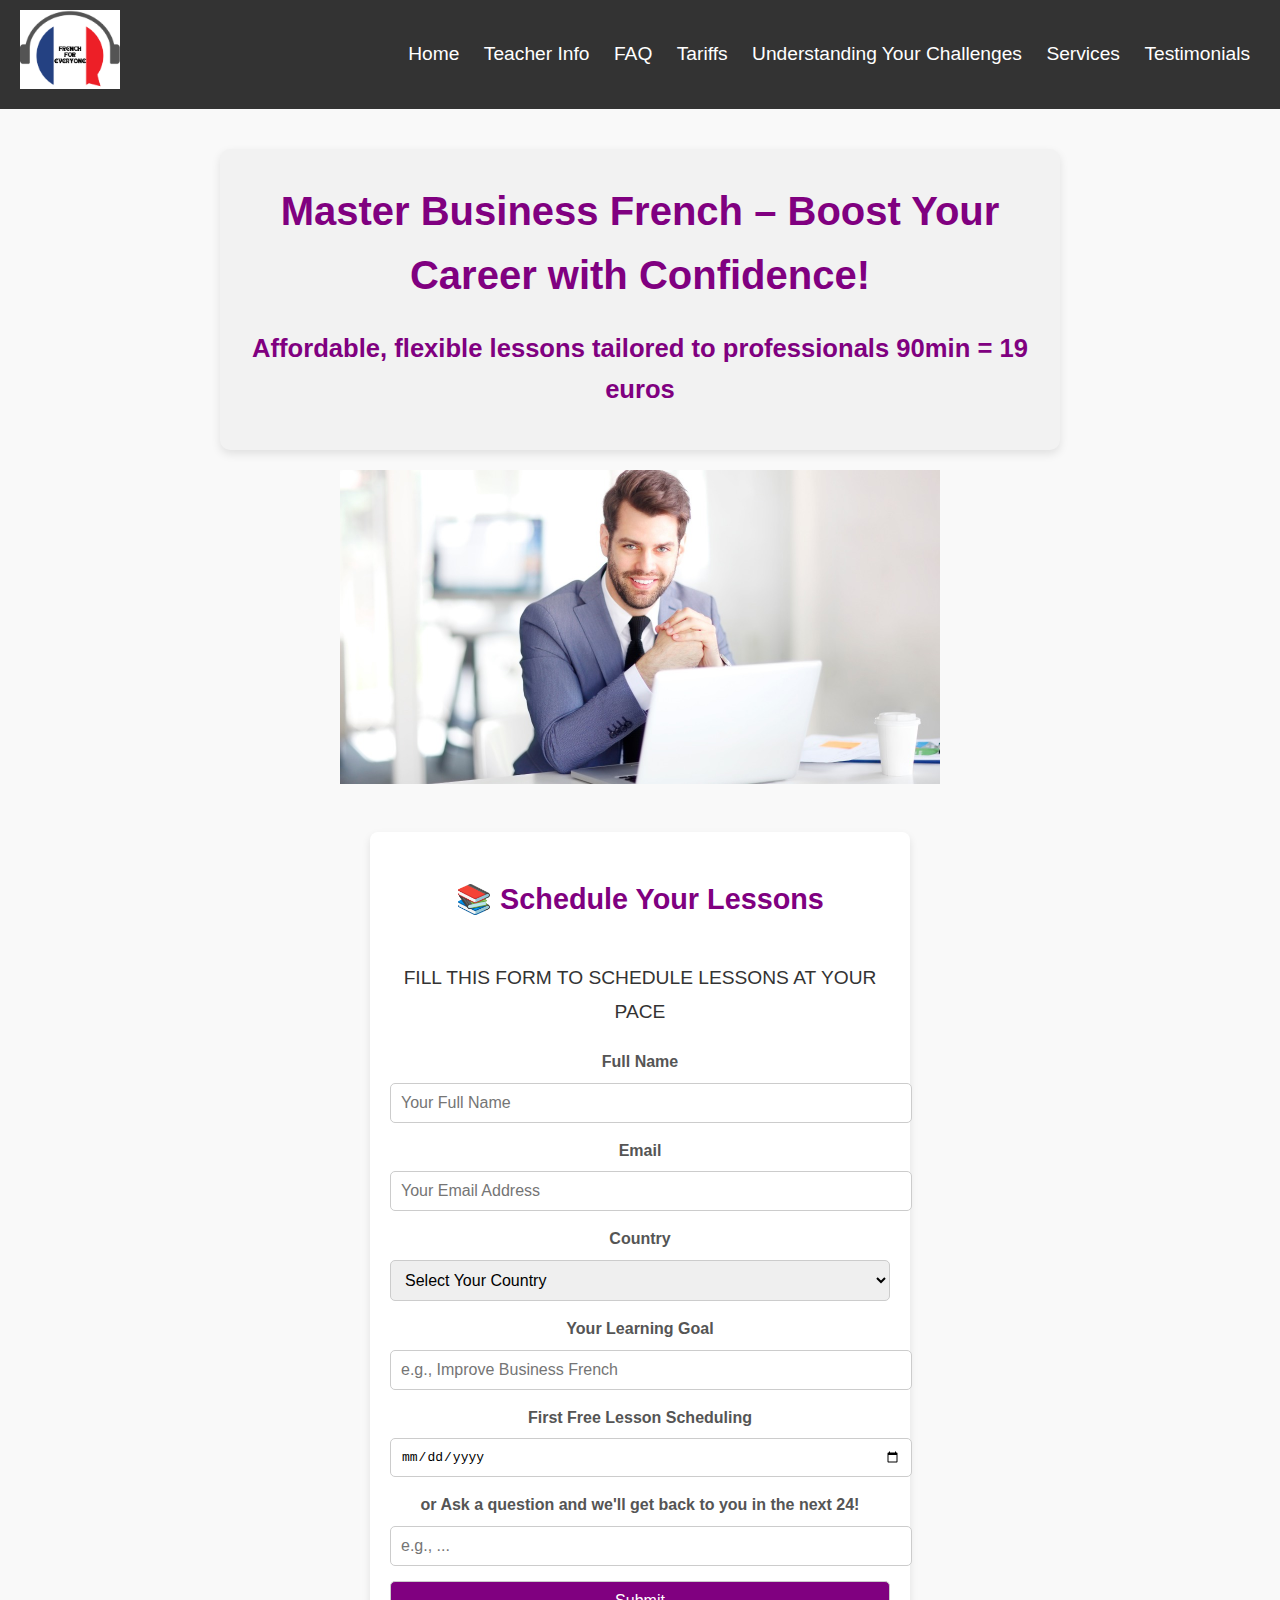
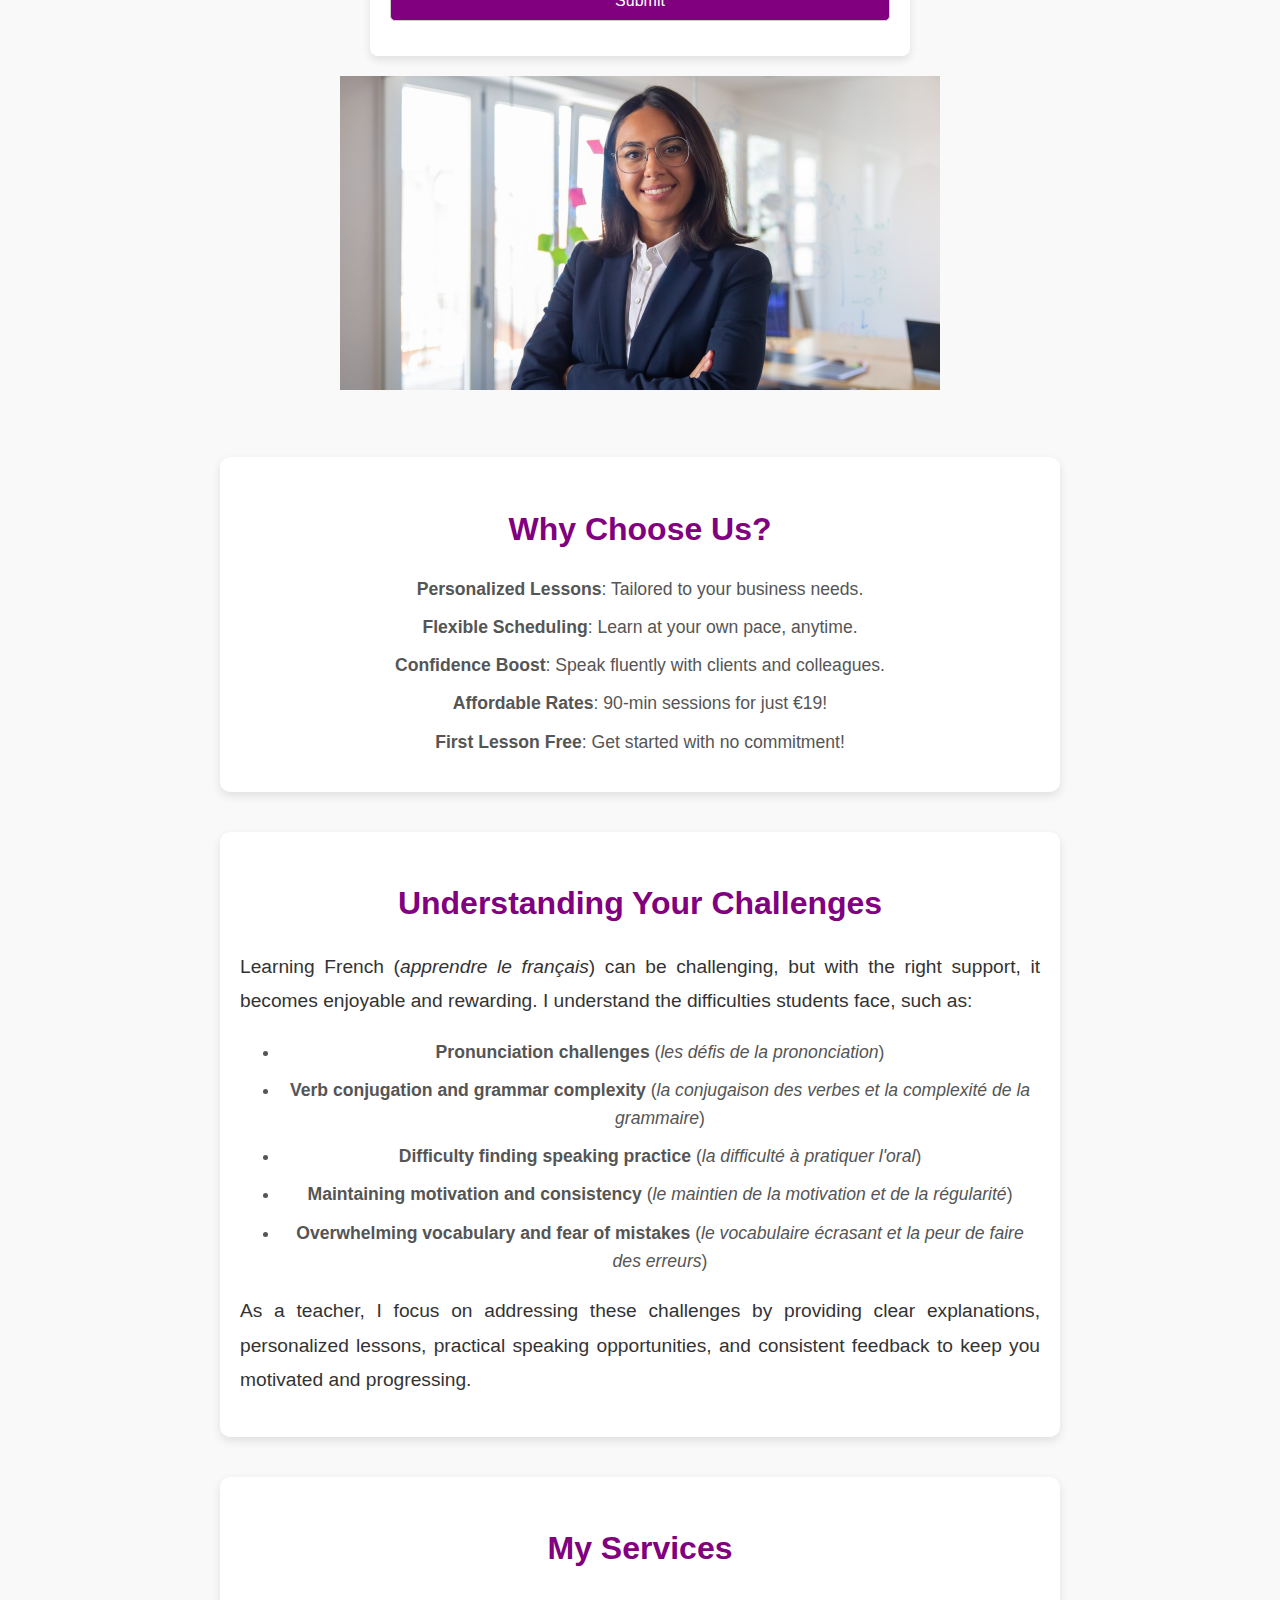
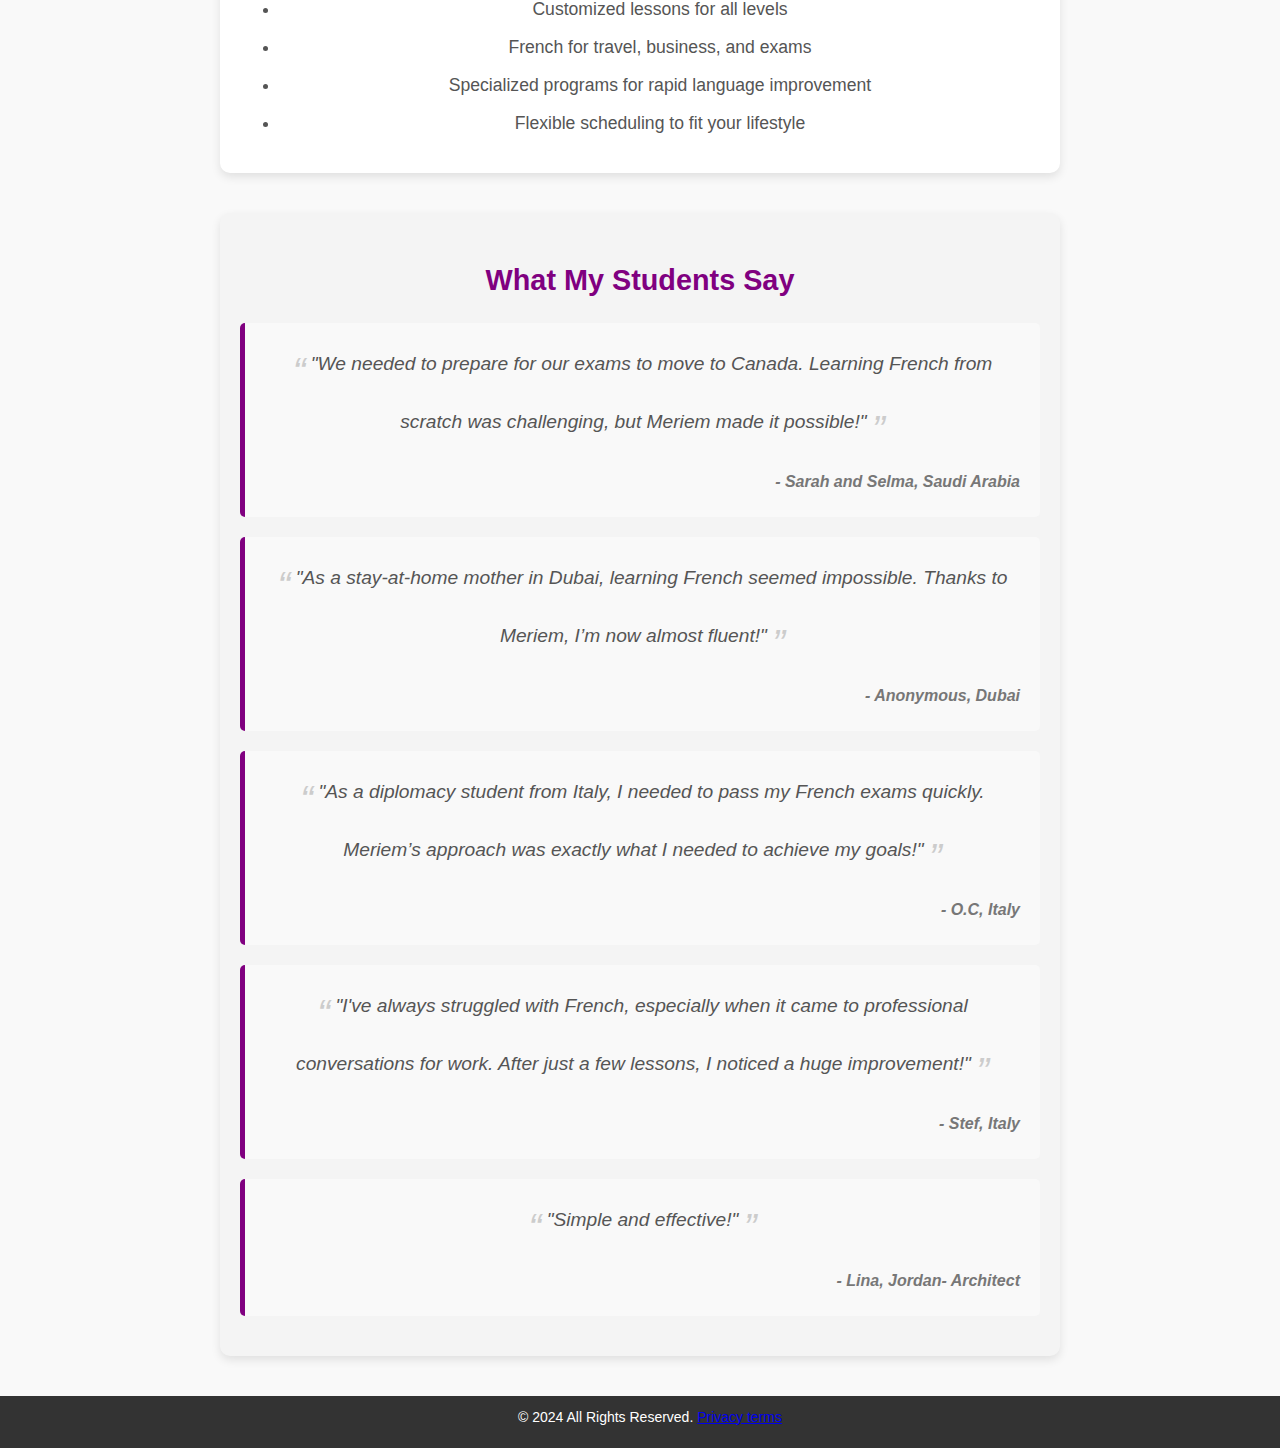
<file: index.html>
<!DOCTYPE html>
<html lang="en">

<head>
    <meta charset="UTF-8">
    <meta name="viewport" content="width=device-width, initial-scale=1.0">
    <title>French Lessons</title>

    <!-- Google tag (gtag.js) -->
<script async src="https://www.googletagmanager.com/gtag/js?id=AW-11536983885"></script>
<script>
  window.dataLayer = window.dataLayer || [];
  function gtag(){dataLayer.push(arguments);}
  gtag('js', new Date());

  gtag('config', 'AW-11536983885');
</script>
    <!-- End Google Tag Manager -->

    <link rel="stylesheet" href="styles.css"> <!-- Link to your CSS file -->

    <style>
        /* General Styles */
        body {
            font-family: Arial, sans-serif;
            margin: 0;
            padding: 0;
            background-color: #f9f9f9;
            color: #333;
            line-height: 1.6;
        }

        h1,
        h2 {
            text-align: center;
            color: purple;
        }

        /* Navigation Menu */
        nav {
            background-color: #333;
            display: flex;
            align-items: center;
            justify-content: space-between;
            padding: 10px 20px;
            flex-wrap: wrap;
        }

        nav a {
            color: white;
            text-decoration: none;
            margin: 0 10px;
            font-size: 1.2em;
        }

        nav a:hover {
            color: #ddd;
        }

        .logo {
            width: 100px;
            height: auto;
            margin-bottom: 10px;
        }

        /* Hero Section */
        section#hero {
            padding: 20px;
            text-align: center;
            background-color: #f2f2f2;
            margin-bottom: 20px;
        }

        section#hero h1 {
            font-size: 2.5em;
        }

        section#hero h2 {
            font-size: 1.6em;
        }


        /* Form Styling */
        .form-container {
            max-width: 500px;
            margin: 20px auto;
            padding: 20px;
            background-color: white;
            border-radius: 8px;
            box-shadow: 0 4px 8px rgba(0, 0, 0, 0.1);
        }

        .form-container input,
        .form-container select,
        .form-container button {
            width: 100%;
            padding: 10px;
            margin-bottom: 15px;
            border-radius: 5px;
            border: 1px solid #ccc;
            font-size: 1em;
        }

        .form-container button {
            background-color: purple;
            color: white;
            cursor: pointer;
        }

        .form-container button:hover {
            background-color: #3b1d5f;
        }

        .form-container label {
            display: block;
            margin-bottom: 8px;
            font-weight: bold;
        }

        /* Mobile-Friendly Form */
        @media (max-width: 768px) {
            nav {
                flex-direction: column;
                text-align: center;
            }

            nav a {
                display: block;
                margin: 10px 0;
            }

            .form-container {
                max-width: 100%;
                padding: 15px;
            }


            section#hero h1 {
                font-size: 2em;
            }

            section#hero h2 {
                font-size: 1.2em;
            }
        }

        /* Footer */
        footer {
            text-align: center;
            padding: 10px 0;
            background-color: #333;
            color: white;
        }

        /* Icon Button */
        .icon-btn {
            display: block;
            margin: 20px auto;
            padding: 15px;
            background-color: #ffcc00;
            color: #333;
            border: none;
            border-radius: 50%;
            font-size: 1.5em;
            text-align: center;
            cursor: pointer;
            width: 80px;
            height: 80px;
        }

        .icon-btn:hover {
            background-color: #ff9900;
        }
    </style>
</head>

<body>
    <!-- Google Tag Manager (NoScript) -->
    <noscript>
        <iframe src="https://www.googletagmanager.com/ns.html?id=GTM-K5TFPFWX" height="0" width="0" style="display:none;visibility:hidden"></iframe>
    </noscript>
    <!-- End Google Tag Manager (NoScript) -->

    <!-- Navigation Menu -->
    <nav>
        <img src="LOGOO.png" alt="Logo" class="logo">
        <div>
            <a href="#hero">Home</a>
            <a href="teacher-info.html">Teacher Info</a>
            <a href="faq.html">FAQ</a>
            <a href="Tariffs.html">Tariffs</a>
            <a href="#student-needs">Understanding Your Challenges</a>
            <a href="#services">Services</a>
            <a href="#testimonials">Testimonials</a>
        </div>
    </nav>

    <!-- Hero Section -->
    <section id="hero">
        <h1>Master Business French – Boost Your Career with Confidence!</h1>
        <h2>Affordable, flexible lessons tailored to professionals 90min = 19 euros </h2>
    </section>
 <!-- Image Placeholder for Hero Section -->
        <div style="text-align:center;">
            <img src="ME3" alt="French Business Meeting" style="width:100%; max-width:600px; margin-bottom: 20px;">
        </div>

    <!-- Contact Form Section -->
    <section class="form-container">
        <form action="https://formspree.io/f/xjkkbrlj" method="POST">
            <h2 style="text-align: center; color: purple; font-size: 1.8em;">📚 Schedule Your Lessons</h2>
            <p style="text-align: center; font-size: 1.2em; color: #333;">FILL THIS FORM TO SCHEDULE LESSONS AT YOUR PACE</p>

            <label for="name">Full Name</label>
            <input type="text" id="name" name="name" placeholder="Your Full Name" required>

            <label for="email">Email</label>
            <input type="email" id="email" name="email" placeholder="Your Email Address" required>

            <label for="country">Country</label>
            <select id="country" name="country" required>
                <option value="" disabled selected>Select Your Country</option>
                <option value="Austria">Austria</option>
                <option value="Belgium">Belgium</option>
                <option value="France">France</option>
                <option value="Germany">Germany</option>
                <option value="Italy">Italy</option>
                <option value="Netherlands">Netherlands</option>
                <option value="Norway">Norway</option>
                <option value="Spain">Spain</option>
                <option value="Sweden">Sweden</option>
                <option value="Switzerland">Switzerland</option>
                <option value="United Kingdom">United Kingdom</option>
                <option value="United States">United States</option>
                <option value="Saudi Arabia">Saudi Arabia (KSA)</option>
                <option value="United Arab Emirates">United Arab Emirates (UAE)</option>
                <option value="Dubai">Dubai</option>
            </select>

            <label for="goal">Your Learning Goal</label>
            <input type="text" id="goal" name="goal" placeholder="e.g., Improve Business French" required>

            <label for="first-lesson">First Free Lesson Scheduling</label>
            <input type="date" id="first-lesson" name="first-lesson" required>

            <label for="Ask question">or Ask a question and we'll get back to you in the next 24!</label>
            <input type="text" id="Ask question" name="Ask question" placeholder="e.g., ..." not required>


            <button type="submit">Submit</button>
        </form>
    </section>

</div>
    </a>

</body>

</html>

        
     <!-- Image Placeholder for Hero Section -->
        <div style="text-align:center;">
            <img src="ME2" alt="French Business Meeting" style="width:100%; max-width:600px; margin-bottom: 20px;">
        </div>
    <!-- Key Benefits Section -->
    <section id="key-benefits">
        <h2>Why Choose Us?</h2>
        <ul style="list-style-type: none; padding: 0; text-align:center;">
            <li><strong>Personalized Lessons</strong>: Tailored to your business needs.</li>
            <li><strong>Flexible Scheduling</strong>: Learn at your own pace, anytime.</li>
            <li><strong>Confidence Boost</strong>: Speak fluently with clients and colleagues.</li>
            <li><strong>Affordable Rates</strong>: 90-min sessions for just €19!</li>
            <li><strong>First Lesson Free</strong>: Get started with no commitment!</li>
        </ul>
    </section>


    <style>
    /* Section Styles */
    section {
        margin: 40px auto;
        padding: 20px;
        max-width: 800px;
        border-radius: 10px;
        box-shadow: 0 4px 10px rgba(0, 0, 0, 0.1);
        background-color: white;
    }

    section h2 {
        font-size: 2em;
        color: purple;
        text-align: center;
        margin-bottom: 20px;
    }

    section p {
        font-size: 1.2em;
        line-height: 1.8;
        text-align: justify;
        color: #333;
    }

    section ul {
        list-style-type: disc;
        padding-left: 40px;
        color: #555;
    }

    section ul li {
        margin-bottom: 10px;
        font-size: 1.1em;
    }

    .testimonial {
        background-color: #f9f9f9;
        padding: 20px;
        border-left: 5px solid purple;
        margin: 20px 0;
        border-radius: 5px;
    }

    .testimonial blockquote {
        font-size: 1.2em;
        font-style: italic;
        color: #555;
        margin: 0 0 10px;
    }

    .testimonial p {
        text-align: right;
        font-size: 1em;
        color: #777;
        margin: 0;
    }
</style>

<section id="student-needs">
    <h2>Understanding Your Challenges</h2>
    <p>Learning French (<em>apprendre le français</em>) can be challenging, but with the right support, it becomes enjoyable and rewarding. I understand the difficulties students face, such as:</p>
    <ul>
        <li><strong>Pronunciation challenges</strong> (<em>les défis de la prononciation</em>)</li>
        <li><strong>Verb conjugation and grammar complexity</strong> (<em>la conjugaison des verbes et la complexité de la grammaire</em>)</li>
        <li><strong>Difficulty finding speaking practice</strong> (<em>la difficulté à pratiquer l'oral</em>)</li>
        <li><strong>Maintaining motivation and consistency</strong> (<em>le maintien de la motivation et de la régularité</em>)</li>
        <li><strong>Overwhelming vocabulary and fear of mistakes</strong> (<em>le vocabulaire écrasant et la peur de faire des erreurs</em>)</li>
    </ul>
    <p>As a teacher, I focus on addressing these challenges by providing clear explanations, personalized lessons, practical speaking opportunities, and consistent feedback to keep you motivated and progressing.</p>
</section>

<section id="services">
    <h2>My Services</h2>
    <ul>
        <li>Customized lessons for all levels</li>
        <li>French for travel, business, and exams</li>
        <li>Specialized programs for rapid language improvement</li>
        <li>Flexible scheduling to fit your lifestyle</li>
    </ul>
</section>

<section id="testimonials">
    <h2>What My Students Say</h2>
    <div class="testimonial">
        <blockquote>
            "We needed to prepare for our exams to move to Canada. Learning French from scratch was challenging, but Meriem made it possible!"
        </blockquote>
        <p>- Sarah and Selma, Saudi Arabia</p>
    </div>
    <div class="testimonial">
        <blockquote>
            "As a stay-at-home mother in Dubai, learning French seemed impossible. Thanks to Meriem, I’m now almost fluent!"
        </blockquote>
        <p>- Anonymous, Dubai</p>
    </div>
    <div class="testimonial">
        <blockquote>
            "As a diplomacy student from Italy, I needed to pass my French exams quickly. Meriem’s approach was exactly what I needed to achieve my goals!"
        </blockquote>
        <p>- O.C, Italy </p>
    </div>
     <div class="testimonial">
        <blockquote>
            "I've always struggled with French, especially when it came to professional conversations for work. After just a few lessons, I noticed a huge improvement!"
        </blockquote>
        <p>- Stef, Italy</p>
    </div>
     <div class="testimonial">
        <blockquote>
            "Simple and effective!"
        </blockquote>
        <p>- Lina, Jordan- Architect</p>
    </div>
</section>

<footer style="background-color: #333; color: #fff; text-align: center; padding: 10px; margin-top: 20px; font-size: 14px;">
    © 2024 All Rights Reserved.       
    <a href="privacy-policy.html">Privacy terms</a>

</footer>


</html>
</file>
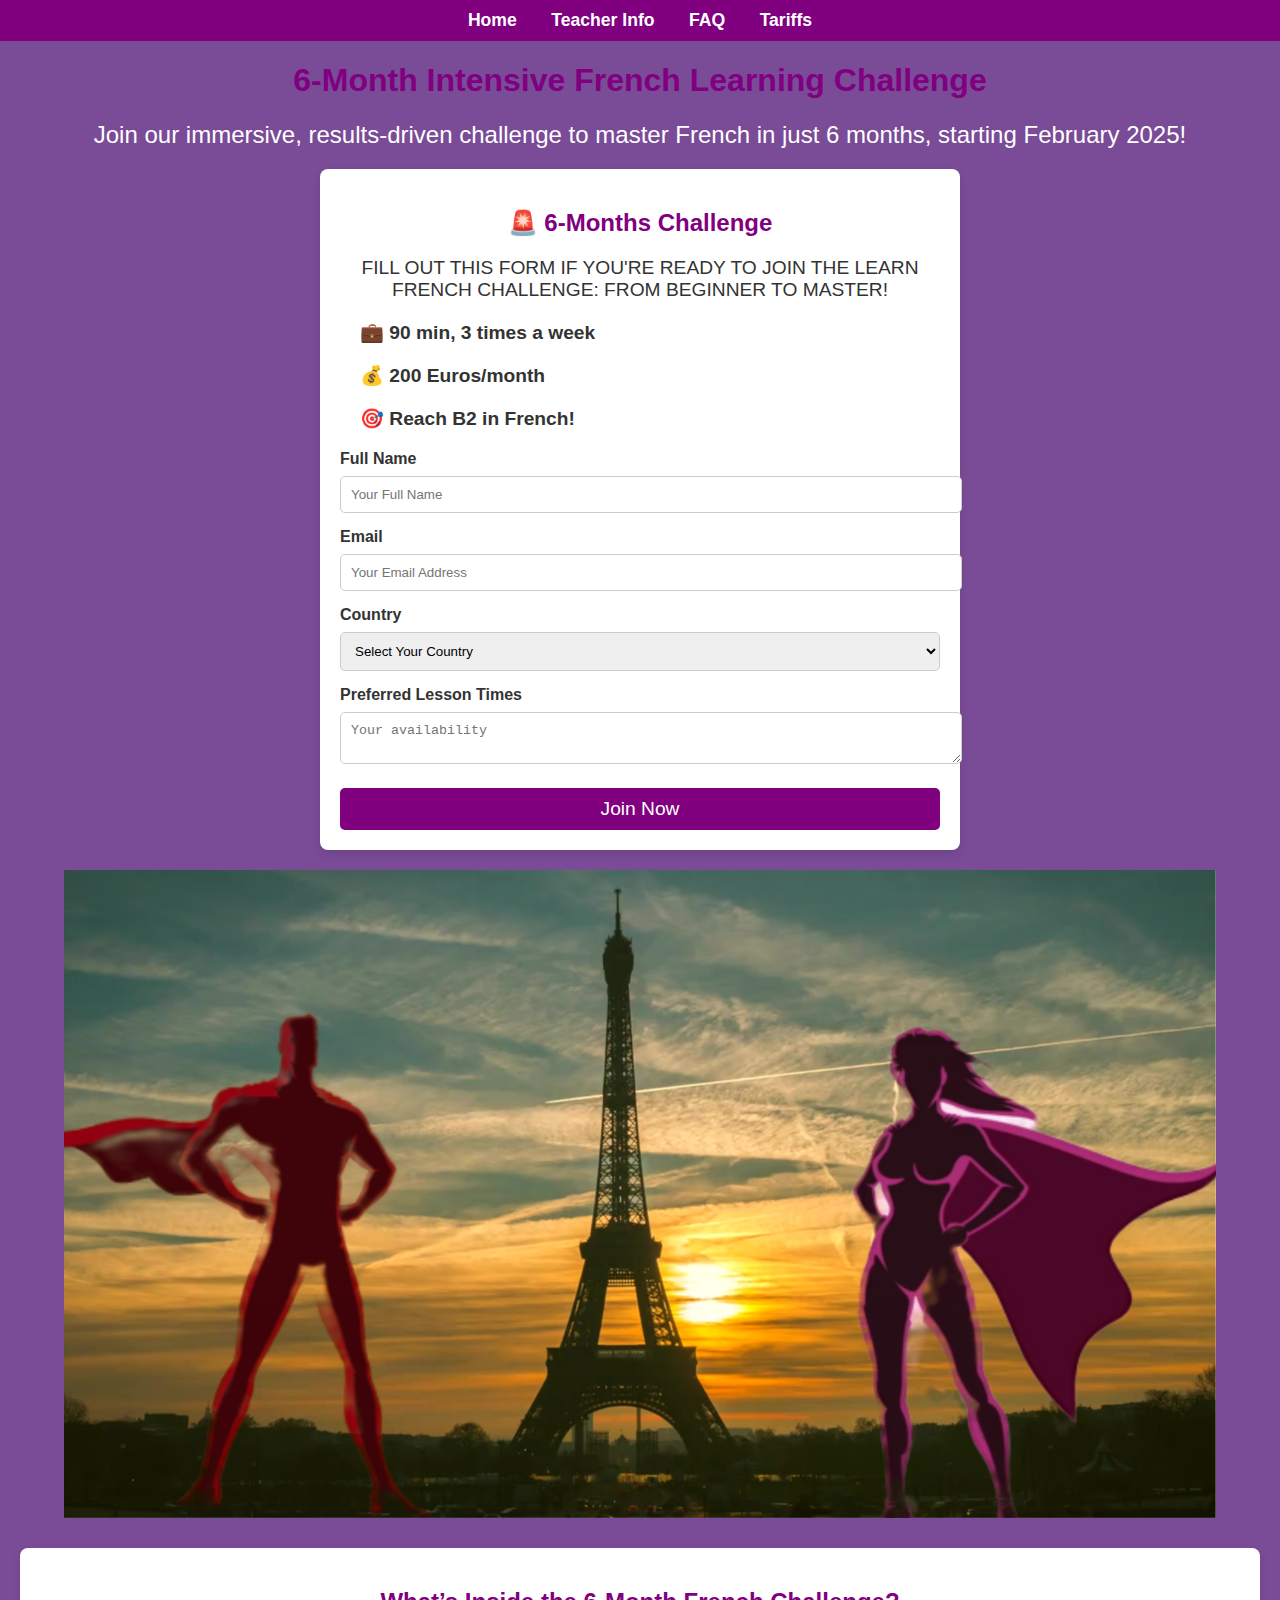
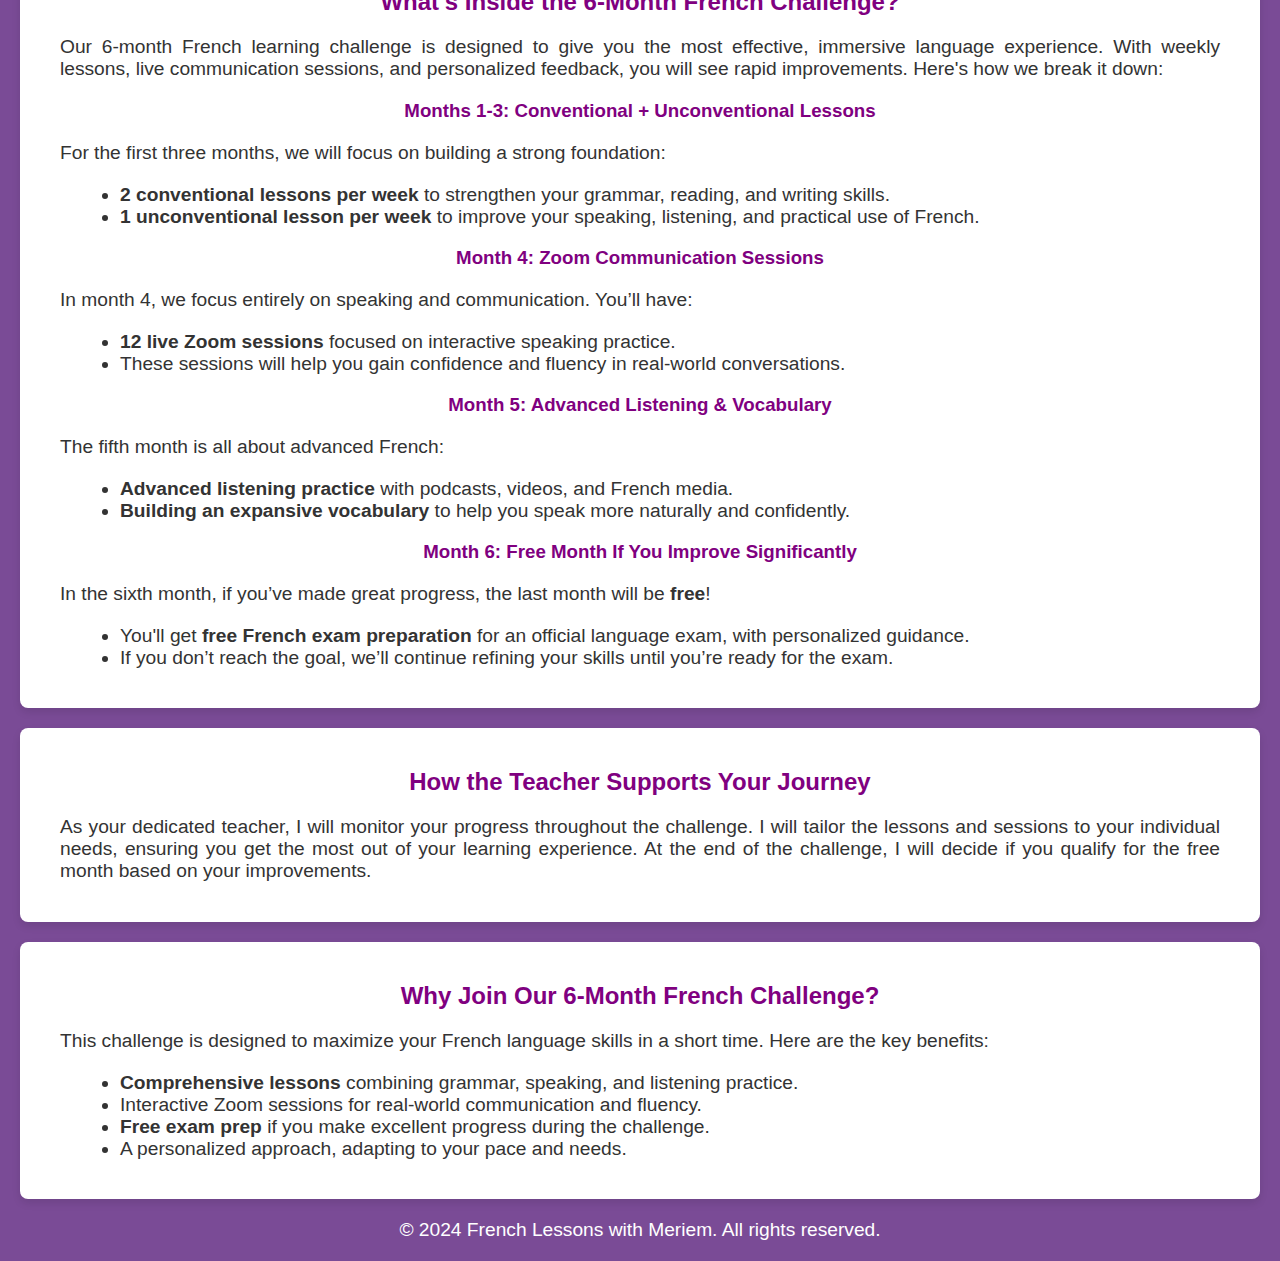
<file: 6 MONTHS CHALLENGE DETAILS.html>
<!DOCTYPE html>
<html lang="en">
<head>
    <meta charset="UTF-8">
    <meta name="viewport" content="width=device-width, initial-scale=1.0">
    <title>6-Month Intensive French Learning Challenge - Starts February 2025</title>
    <meta name="description" content="Take your French to the next level with our 6-month immersive language challenge. 3 weekly lessons, interactive speaking sessions, and free exam prep when you improve!">
    <meta name="keywords" content="French challenge, French learning, intensive French course, French speaking practice, learn French, improve French, French exam prep">
    <meta name="author" content="Meriem Bensaid">
    <style>
        /* General Styles */
        body {
            font-family: Arial, sans-serif;
            margin: 0;
            padding: 0;
            background-color: #7a4b96; /* Purple background */
            color: #333;
        }

        h1, h2, h3 {
            color: purple; /* Changed to purple for better visibility */
            text-align: center;
        }

        p {
            font-size: 1.2em;
            text-align: justify;
            margin: 20px;
        }

        ul {
            font-size: 1.2em;
            list-style-type: disc;
            margin-left: 40px;
        }

        nav {
            background-color: purple;
            padding: 10px;
            text-align: center;
        }

        nav a {
            color: white;
            font-weight: bold;
            text-decoration: none;
            margin: 0 15px;
            font-size: 1.1em;
            transition: color 0.3s ease;
        }

        nav a:hover {
            color: yellow;
        }

        .challenge-section {
            background-color: white;
            padding: 20px;
            margin: 20px;
            border-radius: 8px;
            box-shadow: 0 4px 8px rgba(0, 0, 0, 0.1);
        }

        .cta-section {
            background-color: yellow;
            color: purple;
            text-align: center;
            padding: 20px;
            margin: 20px;
            border-radius: 8px;
        }

        .cta-button {
            background-color: #333;
            color: white;
            padding: 10px 20px;
            font-size: 1.2em;
            text-decoration: none;
            border-radius: 5px;
            cursor: pointer;
        }

        .cta-button:hover {
            background-color: #555;
        }

        /* Responsive Design */
        @media (max-width: 768px) {
            nav a {
                display: block;
                margin: 5px 0;
            }

            .challenge-section {
                padding: 10px;
            }

            .cta-button {
                font-size: 1em;
            }
        }
    </style>
</head>
<body>
    <!-- Navigation Menu -->
    <nav>
        <a href="index.html">Home</a>
        <a href="teacher-info.html">Teacher Info</a>
        <a href="faq.html">FAQ</a>
        <a href="Tariffs.html">Tariffs</a>
       
    </nav>

    <header>
        <h1>6-Month Intensive French Learning Challenge</h1>
        <p style="font-size: 1.5em; color: white; text-align: center;">Join our immersive, results-driven challenge to master French in just 6 months, starting February 2025!</p>
    </header>

<!-- 6-Months Challenge Form -->
<form id="challenge-form" action="https://formspree.io/f/xjkkbrlj" method="POST" style="max-width: 600px; margin: 20px auto; padding: 20px; background-color: white; border-radius: 8px; box-shadow: 0 4px 8px rgba(0, 0, 0, 0.1);">
    <h2 style="text-align: center; color: purple;">🚨 6-Months Challenge</h2>
    <p style="text-align: center; font-size: 1.2em; color: #333;">FILL OUT THIS FORM IF YOU'RE READY TO JOIN THE LEARN FRENCH CHALLENGE: FROM BEGINNER TO MASTER!</p>
    <div id="challenge-details" style="margin-bottom: 20px; text-align: center;">
        <p>💼 <b>90 min, 3 times a week</b></p>
        <p>💰 <b>200 Euros/month</b></p>
        <p>🎯 <b>Reach B2 in French!</b></p>
    </div>
    <label for="name" style="display: block; margin-bottom: 8px; font-weight: bold;">Full Name</label>
    <input type="text" id="name" name="name" placeholder="Your Full Name" required style="width: 100%; padding: 10px; margin-bottom: 15px; border: 1px solid #ccc; border-radius: 5px;">

    <label for="email" style="display: block; margin-bottom: 8px; font-weight: bold;">Email</label>
    <input type="email" id="email" name="email" placeholder="Your Email Address" required style="width: 100%; padding: 10px; margin-bottom: 15px; border: 1px solid #ccc; border-radius: 5px;">

    <label for="country" style="display: block; margin-bottom: 8px; font-weight: bold;">Country</label>
    <select id="country" name="country" required style="width: 100%; padding: 10px; margin-bottom: 15px; border: 1px solid #ccc; border-radius: 5px;">
        <option value="" disabled selected>Select Your Country</option>
        <option value="Austria">Austria</option>
        <option value="Belgium">Belgium</option>
        <option value="France">France</option>
        <option value="Germany">Germany</option>
        <option value="Italy">Italy</option>
        <option value="Netherlands">Netherlands</option>
        <option value="Norway">Norway</option>
        <option value="Spain">Spain</option>
        <option value="Sweden">Sweden</option>
        <option value="Switzerland">Switzerland</option>
        <option value="United Kingdom">United Kingdom</option>
        <option value="United States">United States</option>
        <option value="Saudi Arabia">Saudi Arabia (KSA)</option>
        <option value="United Arab Emirates">United Arab Emirates (UAE)</option>
        <option value="Dubai">Dubai</option>
    </select>

    <label for="availability" style="display: block; margin-bottom: 8px; font-weight: bold;">Preferred Lesson Times</label>
    <textarea id="availability" name="availability" placeholder="Your availability" style="width: 100%; padding: 10px; margin-bottom: 20px; border: 1px solid #ccc; border-radius: 5px;"></textarea>

    <button type="submit" style="display: block; width: 100%; padding: 10px; background-color: purple; color: white; border: none; border-radius: 5px; font-size: 1.2em; cursor: pointer;">Join Now</button>
</form>



    <section id="hero">
        <img src="French is hard.png
" alt="Learn French" style="width: 90%; display: block; margin: 0 auto;"> 
        <div style="text-align: center; margin-top: 30px;">
           
        </div>
    </section>
    
    <!-- Challenge Overview Section -->
    <section class="challenge-section">
        <h2>What’s Inside the 6-Month French Challenge?</h2>
        <p>Our 6-month French learning challenge is designed to give you the most effective, immersive language experience. With weekly lessons, live communication sessions, and personalized feedback, you will see rapid improvements. Here's how we break it down:</p>

        <h3>Months 1-3: Conventional + Unconventional Lessons</h3>
        <p>For the first three months, we will focus on building a strong foundation:</p>
        <ul>
            <li><strong>2 conventional lessons per week</strong> to strengthen your grammar, reading, and writing skills.</li>
            <li><strong>1 unconventional lesson per week</strong> to improve your speaking, listening, and practical use of French.</li>
        </ul>

        <h3>Month 4: Zoom Communication Sessions</h3>
        <p>In month 4, we focus entirely on speaking and communication. You’ll have:</p>
        <ul>
            <li><strong>12 live Zoom sessions</strong> focused on interactive speaking practice.</li>
            <li>These sessions will help you gain confidence and fluency in real-world conversations.</li>
        </ul>

        <h3>Month 5: Advanced Listening & Vocabulary</h3>
        <p>The fifth month is all about advanced French:</p>
        <ul>
            <li><strong>Advanced listening practice</strong> with podcasts, videos, and French media.</li>
            <li><strong>Building an expansive vocabulary</strong> to help you speak more naturally and confidently.</li>
        </ul>

        <h3>Month 6: Free Month If You Improve Significantly</h3>
        <p>In the sixth month, if you’ve made great progress, the last month will be <strong>free</strong>!</p>
        <ul>
            <li>You'll get <strong>free French exam preparation</strong> for an official language exam, with personalized guidance.</li>
            <li>If you don’t reach the goal, we’ll continue refining your skills until you’re ready for the exam.</li>
        </ul>
    </section>

    <!-- Teacher’s Role Section -->
    <section class="challenge-section">
        <h2>How the Teacher Supports Your Journey</h2>
        <p>As your dedicated teacher, I will monitor your progress throughout the challenge. I will tailor the lessons and sessions to your individual needs, ensuring you get the most out of your learning experience. At the end of the challenge, I will decide if you qualify for the free month based on your improvements.</p>
    </section>

    <!-- Benefits Section -->
    <section class="challenge-section">
        <h2>Why Join Our 6-Month French Challenge?</h2>
        <p>This challenge is designed to maximize your French language skills in a short time. Here are the key benefits:</p>
        <ul>
            <li><strong>Comprehensive lessons</strong> combining grammar, speaking, and listening practice.</li>
            <li>Interactive Zoom sessions for real-world communication and fluency.</li>
            <li><strong>Free exam prep</strong> if you make excellent progress during the challenge.</li>
            <li>A personalized approach, adapting to your pace and needs.</li>
        </ul>
    </section>


    <footer>
        <p style="text-align: center; color: white;">© 2024 French Lessons with Meriem. All rights reserved.</p>
    </footer>

</body>
</html>
</file>
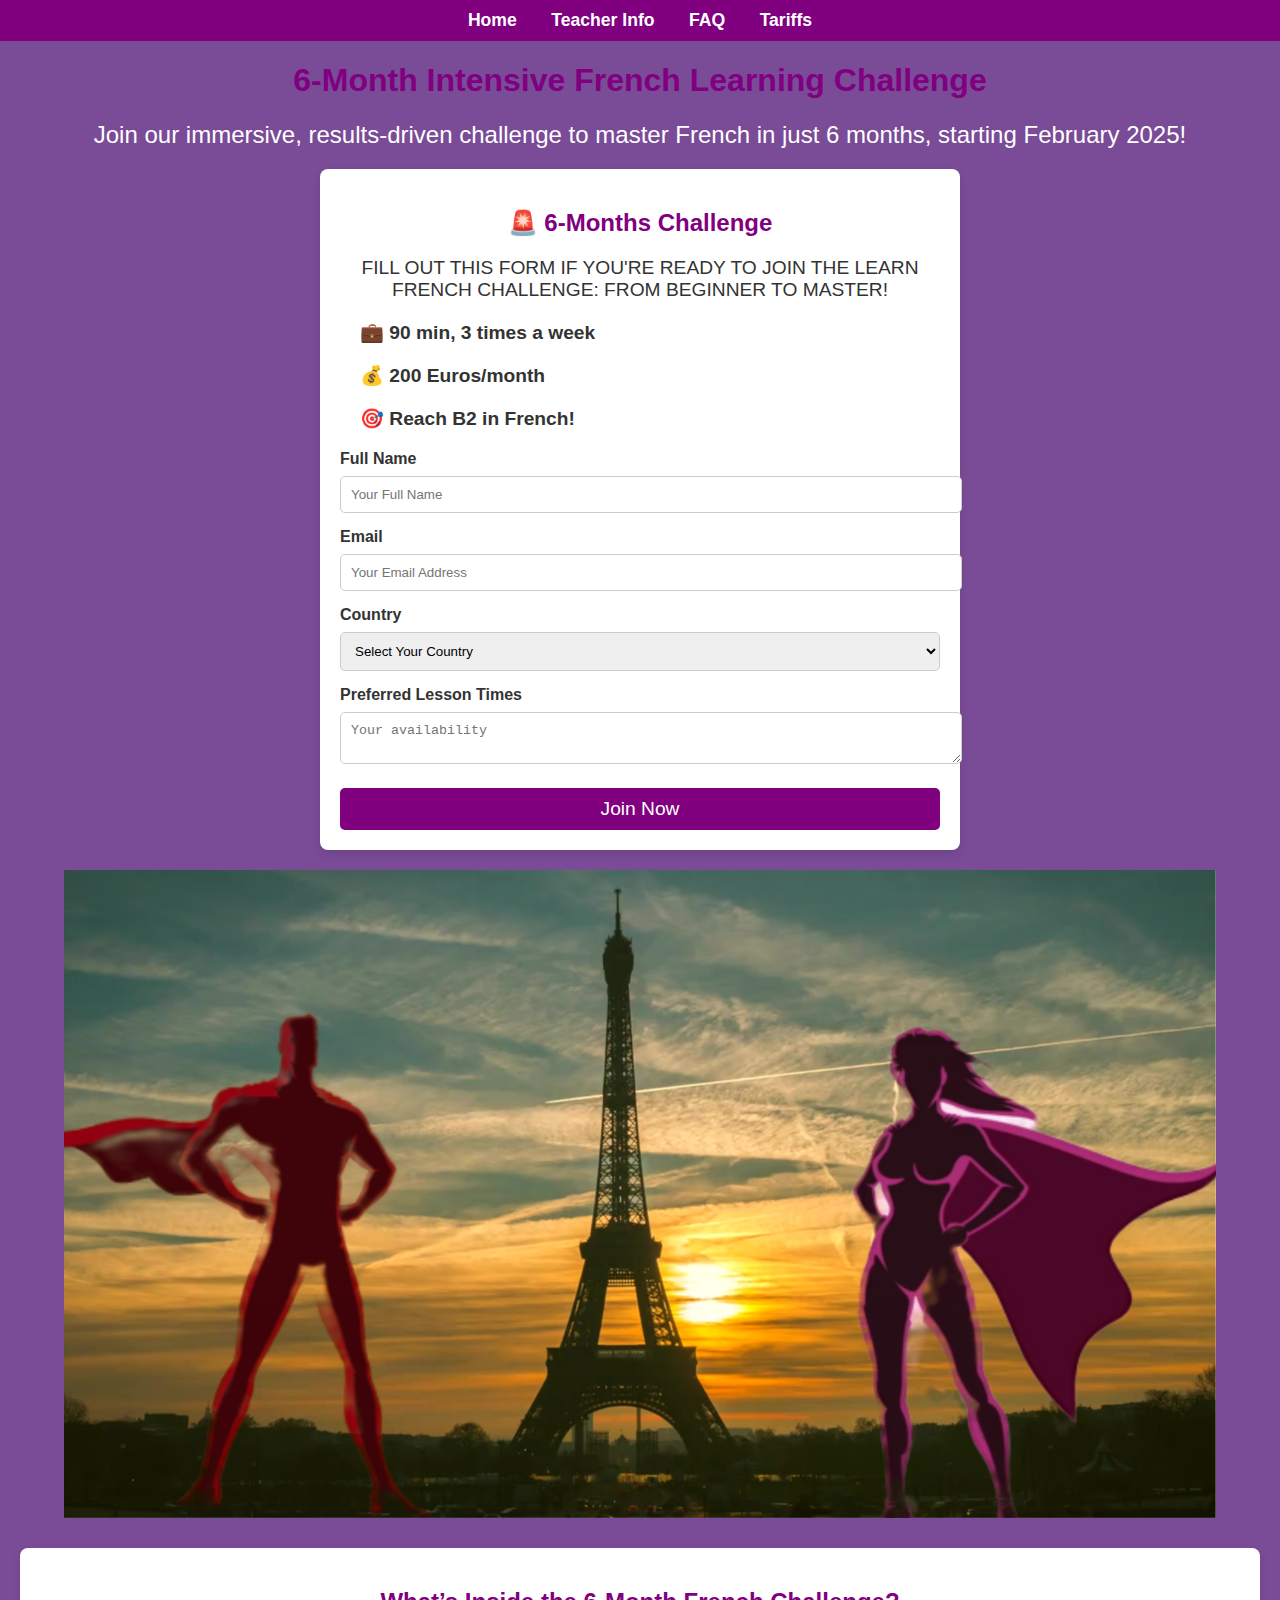
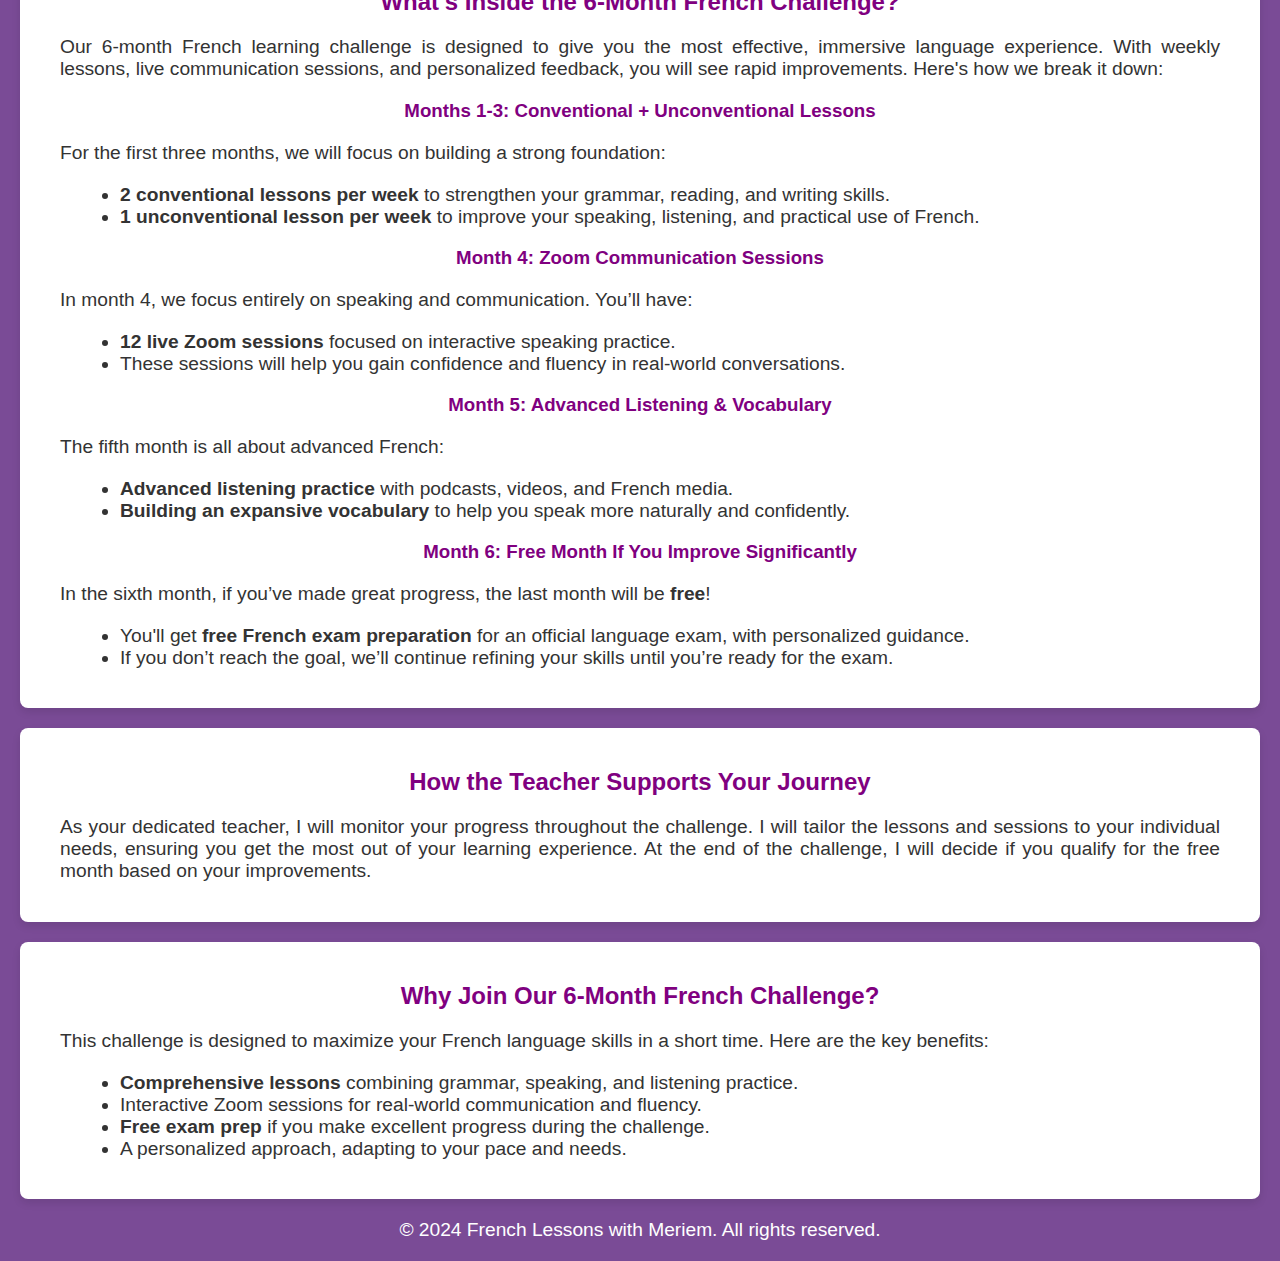
<file: 6 MONTHS CHALLENGE.html>
<!DOCTYPE html>
<html lang="en">
<head>
     <!-- Google tag (gtag.js) -->
<script async src="https://www.googletagmanager.com/gtag/js?id=AW-11536983885"></script>
<script>
  window.dataLayer = window.dataLayer || [];
  function gtag(){dataLayer.push(arguments);}
  gtag('js', new Date());

  gtag('config', 'AW-11536983885');
</script>
    <!-- End Google Tag Manager -->
    <meta charset="UTF-8">
    <meta name="viewport" content="width=device-width, initial-scale=1.0">
    <title>6-Month Intensive French Learning Challenge - Starts February 2025</title>
    <meta name="description" content="Take your French to the next level with our 6-month immersive language challenge. 3 weekly lessons, interactive speaking sessions, and free exam prep when you improve!">
    <meta name="keywords" content="French challenge, French learning, intensive French course, French speaking practice, learn French, improve French, French exam prep">
    <meta name="author" content="Meriem Bensaid">
    <style>
        /* General Styles */
        body {
            font-family: Arial, sans-serif;
            margin: 0;
            padding: 0;
            background-color: #7a4b96; /* Purple background */
            color: #333;
        }

        h1, h2, h3 {
            color: purple; /* Changed to purple for better visibility */
            text-align: center;
        }

        p {
            font-size: 1.2em;
            text-align: justify;
            margin: 20px;
        }

        ul {
            font-size: 1.2em;
            list-style-type: disc;
            margin-left: 40px;
        }

        nav {
            background-color: purple;
            padding: 10px;
            text-align: center;
        }

        nav a {
            color: white;
            font-weight: bold;
            text-decoration: none;
            margin: 0 15px;
            font-size: 1.1em;
            transition: color 0.3s ease;
        }

        nav a:hover {
            color: yellow;
        }

        .challenge-section {
            background-color: white;
            padding: 20px;
            margin: 20px;
            border-radius: 8px;
            box-shadow: 0 4px 8px rgba(0, 0, 0, 0.1);
        }

        .cta-section {
            background-color: yellow;
            color: purple;
            text-align: center;
            padding: 20px;
            margin: 20px;
            border-radius: 8px;
        }

        .cta-button {
            background-color: #333;
            color: white;
            padding: 10px 20px;
            font-size: 1.2em;
            text-decoration: none;
            border-radius: 5px;
            cursor: pointer;
        }

        .cta-button:hover {
            background-color: #555;
        }

        /* Responsive Design */
        @media (max-width: 768px) {
            nav a {
                display: block;
                margin: 5px 0;
            }

            .challenge-section {
                padding: 10px;
            }

            .cta-button {
                font-size: 1em;
            }
        }
    </style>
</head>
<body>
    <!-- Navigation Menu -->
    <nav>
        <a href="index.html">Home</a>
        <a href="teacher-info.html">Teacher Info</a>
        <a href="faq.html">FAQ</a>
        <a href="Tariffs.html">Tariffs</a>
       
    </nav>

    <header>
        <h1>6-Month Intensive French Learning Challenge</h1>
        <p style="font-size: 1.5em; color: white; text-align: center;">Join our immersive, results-driven challenge to master French in just 6 months, starting February 2025!</p>
    </header>

<!-- 6-Months Challenge Form -->
<form id="challenge-form" action="https://formspree.io/f/xjkkbrlj" method="POST" style="max-width: 600px; margin: 20px auto; padding: 20px; background-color: white; border-radius: 8px; box-shadow: 0 4px 8px rgba(0, 0, 0, 0.1);">
    <h2 style="text-align: center; color: purple;">🚨 6-Months Challenge</h2>
    <p style="text-align: center; font-size: 1.2em; color: #333;">FILL OUT THIS FORM IF YOU'RE READY TO JOIN THE LEARN FRENCH CHALLENGE: FROM BEGINNER TO MASTER!</p>
    <div id="challenge-details" style="margin-bottom: 20px; text-align: center;">
        <p>💼 <b>90 min, 3 times a week</b></p>
        <p>💰 <b>200 Euros/month</b></p>
        <p>🎯 <b>Reach B2 in French!</b></p>
    </div>
    <label for="name" style="display: block; margin-bottom: 8px; font-weight: bold;">Full Name</label>
    <input type="text" id="name" name="name" placeholder="Your Full Name" required style="width: 100%; padding: 10px; margin-bottom: 15px; border: 1px solid #ccc; border-radius: 5px;">

    <label for="email" style="display: block; margin-bottom: 8px; font-weight: bold;">Email</label>
    <input type="email" id="email" name="email" placeholder="Your Email Address" required style="width: 100%; padding: 10px; margin-bottom: 15px; border: 1px solid #ccc; border-radius: 5px;">

    <label for="country" style="display: block; margin-bottom: 8px; font-weight: bold;">Country</label>
    <select id="country" name="country" required style="width: 100%; padding: 10px; margin-bottom: 15px; border: 1px solid #ccc; border-radius: 5px;">
        <option value="" disabled selected>Select Your Country</option>
        <option value="Austria">Austria</option>
        <option value="Belgium">Belgium</option>
        <option value="France">France</option>
        <option value="Germany">Germany</option>
        <option value="Italy">Italy</option>
        <option value="Netherlands">Netherlands</option>
        <option value="Norway">Norway</option>
        <option value="Spain">Spain</option>
        <option value="Sweden">Sweden</option>
        <option value="Switzerland">Switzerland</option>
        <option value="United Kingdom">United Kingdom</option>
        <option value="United States">United States</option>
        <option value="Saudi Arabia">Saudi Arabia (KSA)</option>
        <option value="United Arab Emirates">United Arab Emirates (UAE)</option>
        <option value="Dubai">Dubai</option>
    </select>

    <label for="availability" style="display: block; margin-bottom: 8px; font-weight: bold;">Preferred Lesson Times</label>
    <textarea id="availability" name="availability" placeholder="Your availability" style="width: 100%; padding: 10px; margin-bottom: 20px; border: 1px solid #ccc; border-radius: 5px;"></textarea>

    <button type="submit" style="display: block; width: 100%; padding: 10px; background-color: purple; color: white; border: none; border-radius: 5px; font-size: 1.2em; cursor: pointer;">Join Now</button>
</form>



    <section id="hero">
        <img src="French is hard.png
" alt="Learn French" style="width: 90%; display: block; margin: 0 auto;"> 
        <div style="text-align: center; margin-top: 30px;">
           
        </div>
    </section>
    
    <!-- Challenge Overview Section -->
    <section class="challenge-section">
        <h2>What’s Inside the 6-Month French Challenge?</h2>
        <p>Our 6-month French learning challenge is designed to give you the most effective, immersive language experience. With weekly lessons, live communication sessions, and personalized feedback, you will see rapid improvements. Here's how we break it down:</p>

        <h3>Months 1-3: Conventional + Unconventional Lessons</h3>
        <p>For the first three months, we will focus on building a strong foundation:</p>
        <ul>
            <li><strong>2 conventional lessons per week</strong> to strengthen your grammar, reading, and writing skills.</li>
            <li><strong>1 unconventional lesson per week</strong> to improve your speaking, listening, and practical use of French.</li>
        </ul>

        <h3>Month 4: Zoom Communication Sessions</h3>
        <p>In month 4, we focus entirely on speaking and communication. You’ll have:</p>
        <ul>
            <li><strong>12 live Zoom sessions</strong> focused on interactive speaking practice.</li>
            <li>These sessions will help you gain confidence and fluency in real-world conversations.</li>
        </ul>

        <h3>Month 5: Advanced Listening & Vocabulary</h3>
        <p>The fifth month is all about advanced French:</p>
        <ul>
            <li><strong>Advanced listening practice</strong> with podcasts, videos, and French media.</li>
            <li><strong>Building an expansive vocabulary</strong> to help you speak more naturally and confidently.</li>
        </ul>

        <h3>Month 6: Free Month If You Improve Significantly</h3>
        <p>In the sixth month, if you’ve made great progress, the last month will be <strong>free</strong>!</p>
        <ul>
            <li>You'll get <strong>free French exam preparation</strong> for an official language exam, with personalized guidance.</li>
            <li>If you don’t reach the goal, we’ll continue refining your skills until you’re ready for the exam.</li>
        </ul>
    </section>

    <!-- Teacher’s Role Section -->
    <section class="challenge-section">
        <h2>How the Teacher Supports Your Journey</h2>
        <p>As your dedicated teacher, I will monitor your progress throughout the challenge. I will tailor the lessons and sessions to your individual needs, ensuring you get the most out of your learning experience. At the end of the challenge, I will decide if you qualify for the free month based on your improvements.</p>
    </section>

    <!-- Benefits Section -->
    <section class="challenge-section">
        <h2>Why Join Our 6-Month French Challenge?</h2>
        <p>This challenge is designed to maximize your French language skills in a short time. Here are the key benefits:</p>
        <ul>
            <li><strong>Comprehensive lessons</strong> combining grammar, speaking, and listening practice.</li>
            <li>Interactive Zoom sessions for real-world communication and fluency.</li>
            <li><strong>Free exam prep</strong> if you make excellent progress during the challenge.</li>
            <li>A personalized approach, adapting to your pace and needs.</li>
        </ul>
    </section>


    <footer>
        <p style="text-align: center; color: white;">© 2024 French Lessons with Meriem. All rights reserved.</p>
    </footer>

</body>
</html>
</file>
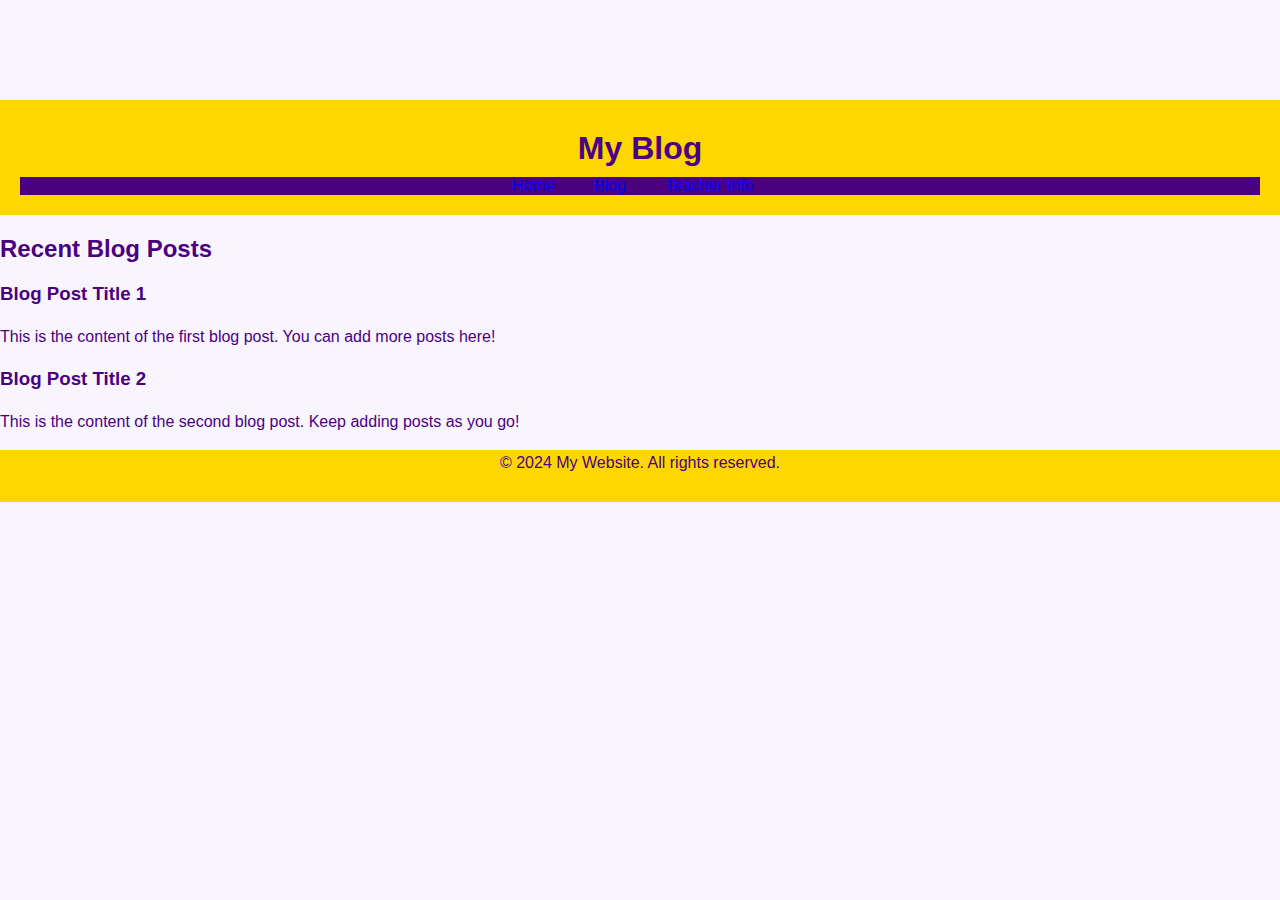
<file: blog.html>
<!DOCTYPE html>
<html lang="en">
<head>
   <style>
        /* Basic styling to make the navigation visible */
        nav ul {
            list-style-type: none;
            padding: 0;
            margin: 0;
            text-align: center;
            background-color: #4b0082; /* Purple */
        }

        nav ul li {
            display: inline;
            margin-right: 15px;
        }

        nav ul li a {
            text-decoration: none;
            color: white;
            padding: 10px;
        }

        nav ul li a:hover {
            background-color: #ffd700; /* Gold */
            color: white;
        }

        body {
            font-family: Arial, sans-serif;
            margin: 0;
            padding: 0;
            background-color: #f9f5ff; /* Light yellow */
            color: #4b0082; /* Purple */
        }

        header {
            background-color: #ffd700; /* Golden yellow */
            color: #4b0082;
            text-align: center;
            padding: 20px;
        }

        section {
            padding: 20px;
            text-align: center;
        }

        h1 {
            margin: 10px 0;
        }

        p {
            line-height: 1.6;
        }

        /* Dark Purple Bar Section */
        #intro {
            background-color: #5A1A8A; /* Dark Purple */
            color: white;
            padding: 40px;
            text-align: center;
        }

        #intro h2 {
            font-size: 2.5em;
        }

        #intro p {
            font-size: 1.2em;
        }

        /* Tariff Section */
        #tariffs {
            text-align: center;
            margin: 20px;
        }

        #tariffs .price-caption {
            background-color: #4b0082; /* Purple */
            color: #fff;
            padding: 10px;
            margin: 20px 0;
            font-weight: bold;
            border-radius: 5px;
        }

        #tariffs .packs {
            background-color: #fff8dc; /* Light cream yellow */
            padding: 20px;
            border-radius: 10px;
            box-shadow: 0 2px 5px rgba(0, 0, 0, 0.1);
            margin: 20px auto;
            width: 80%;
            max-width: 600px;
        }

        footer {
            text-align: center;
            background-color: #ffd700; /* Golden yellow */
            color: #4b0082;
            padding: 10px;
            position: fixed;
            bottom: 0;
            width: 100%;
        }

        .language-switcher {
            margin: 10px 0;
            text-align: center;
        }

        .language-switcher button {
            margin: 5px;
            padding: 10px 15px;
            border: none;
            border-radius: 5px;
            background-color: #4b0082; /* Purple */
            color: #fff;
            cursor: pointer;
        }

        .language-switcher button:hover {
            background-color: #ffd700; /* Gold */
            color: #4b0082;
        }

    </style>

    <meta charset="UTF-8">
    <meta name="viewport" content="width=device-width, initial-scale=1.0">
    <title>Blog</title>
    <link rel="stylesheet" href="styles.css">
</head>
<body>
    <header>
        <h1>My Blog</h1>
        <nav>
            <ul>
                <li><a href="index.html">Home</a></li>
                <li><a href="blog.html">Blog</a></li>
                <li><a href="teacher-info.html">Teacher Info</a></li>
            </ul>
        </nav>
    </header>

    <main>
        <h2>Recent Blog Posts</h2>
        <article>
            <h3>Blog Post Title 1</h3>
            <p>This is the content of the first blog post. You can add more posts here!</p>
        </article>
        <article>
            <h3>Blog Post Title 2</h3>
            <p>This is the content of the second blog post. Keep adding posts as you go!</p>
        </article>
    </main>

    <footer>
        <p>© 2024 My Website. All rights reserved.</p>
    </footer>
</body>
</html>
</file>
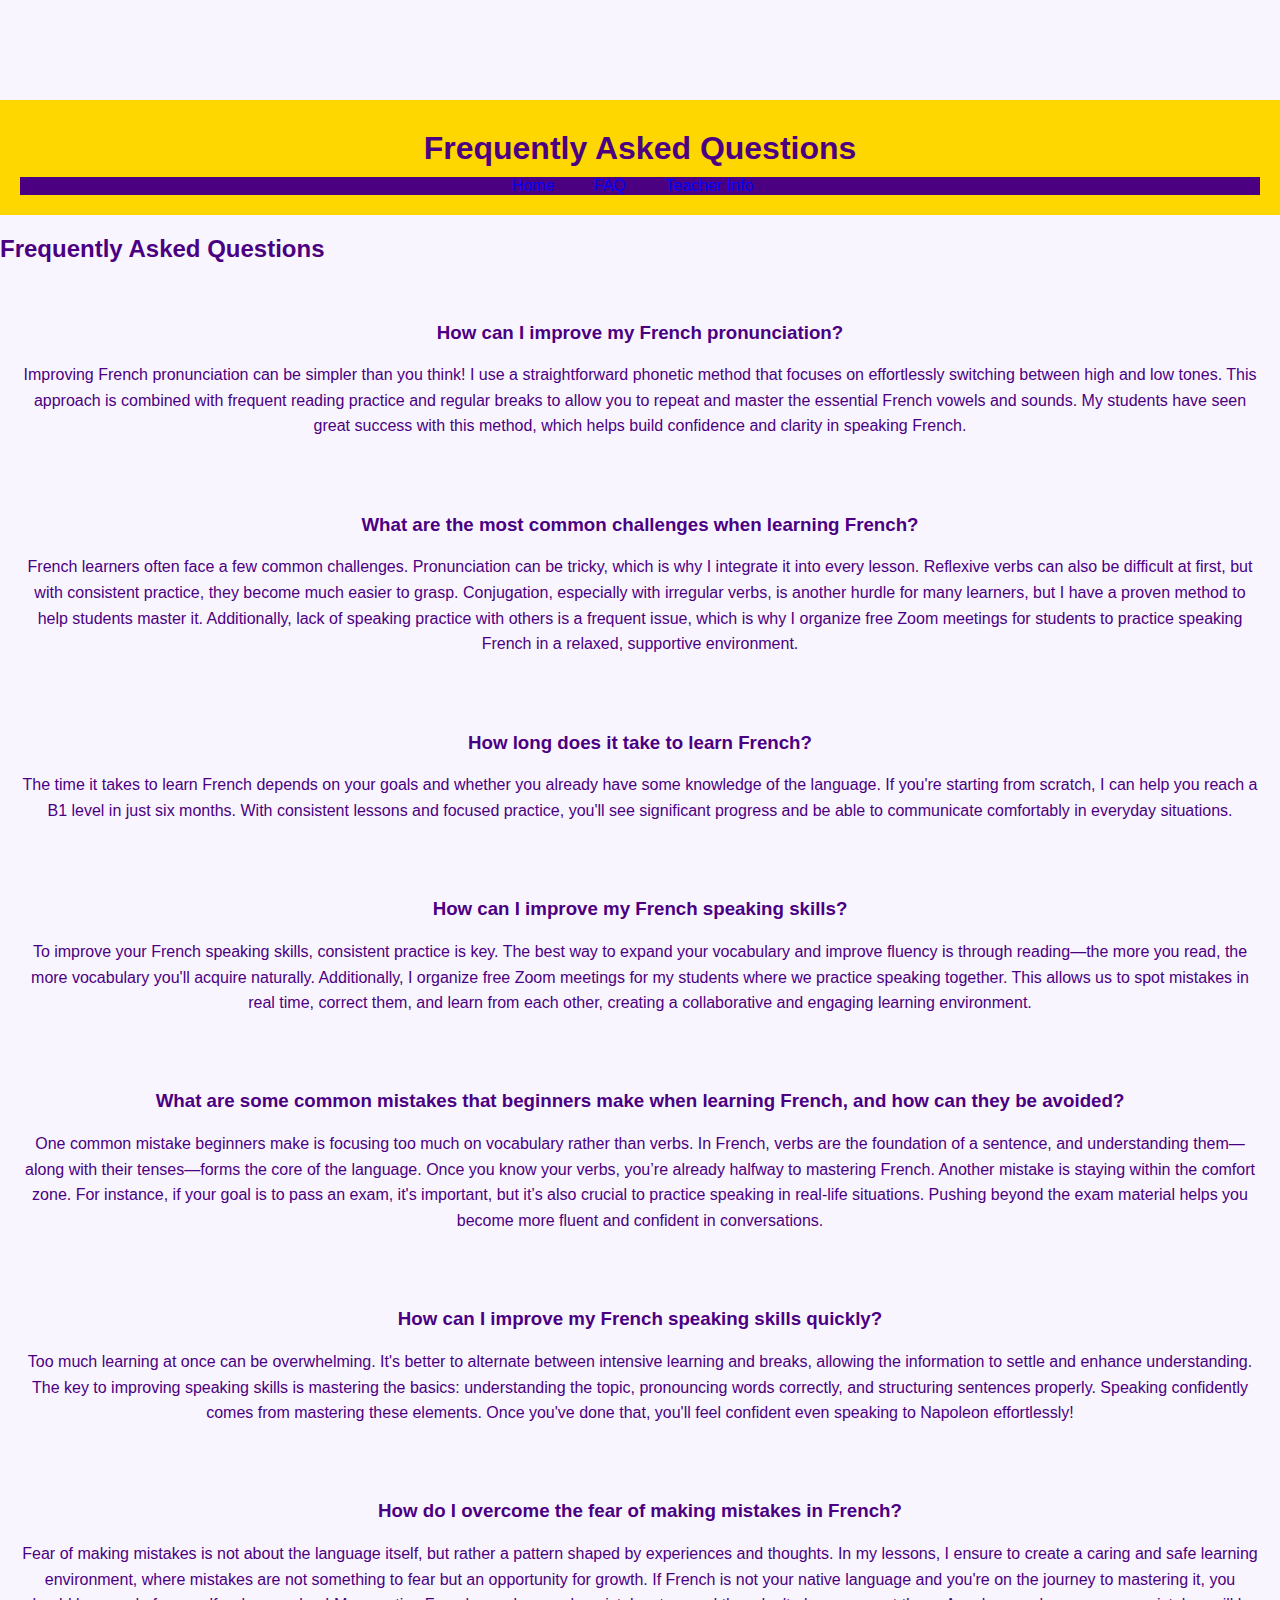
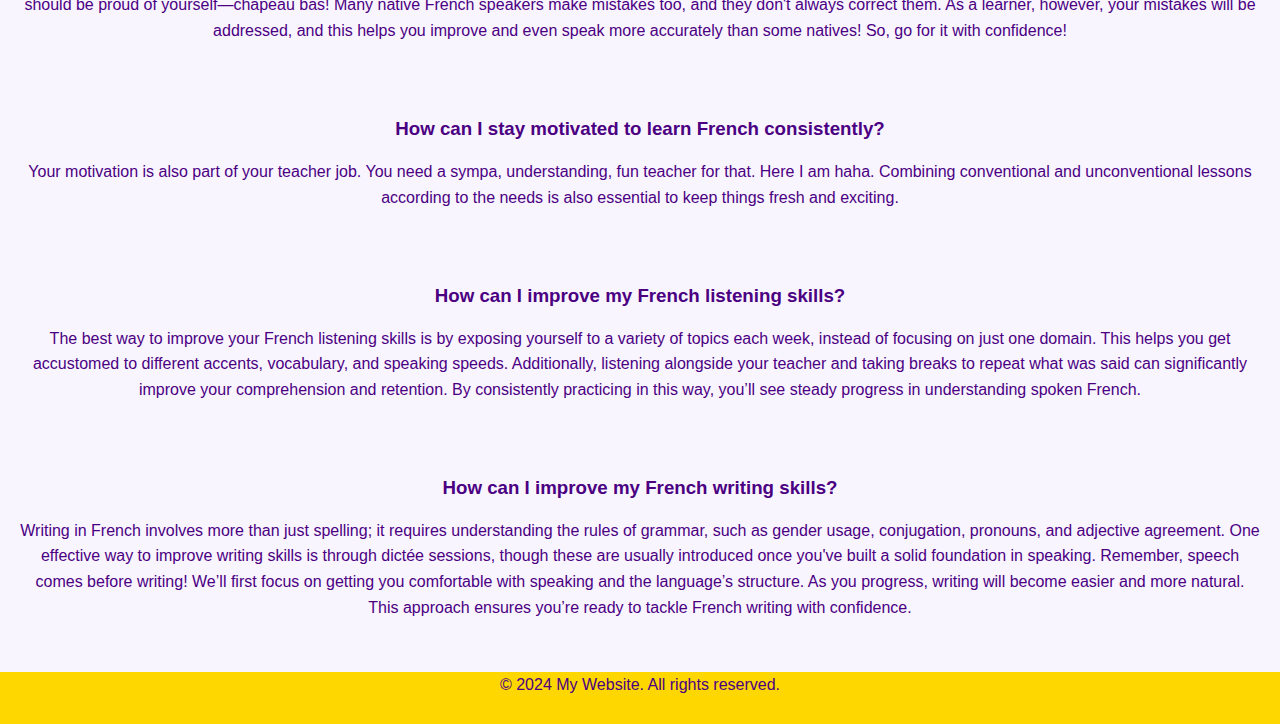
<file: faq.html>
<!DOCTYPE html>
<html lang="en">
<head>
  <!-- Google tag (gtag.js) -->
<script async src="https://www.googletagmanager.com/gtag/js?id=AW-11536983885"></script>
<script>
  window.dataLayer = window.dataLayer || [];
  function gtag(){dataLayer.push(arguments);}
  gtag('js', new Date());

  gtag('config', 'AW-11536983885');
</script>
   <style>
    footer {
        text-align: center;
        background-color: #ffd700; /* Golden yellow */
        color: #4b0082; /* Indigo text */
        height: 20px; /* Makes the footer smaller */
        line-height: 20px; /* Centers the text vertically */
        padding: 0; /* No extra space */
        position: relative;
        width: 100%; /* Spans the entire width */
    }
</style>

   <style>
        /* Basic styling to make the navigation visible */
        nav ul {
            list-style-type: none;
            padding: 0;
            margin: 0;
            text-align: center;
            background-color: #4b0082; /* Purple */
        }

        nav ul li {
            display: inline;
            margin-right: 15px;
        }

        nav ul li a {
            text-decoration: none;
            color: white;
            padding: 10px;
        }

        nav ul li a:hover {
            background-color: #ffd700; /* Gold */
            color: white;
        }

        body {
            font-family: Arial, sans-serif;
            margin: 0;
            padding: 0;
            background-color: #f9f5ff; /* Light yellow */
            color: #4b0082; /* Purple */
        }

        header {
            background-color: #ffd700; /* Golden yellow */
            color: #4b0082;
            text-align: center;
            padding: 20px;
        }

        section {
            padding: 20px;
            text-align: center;
        }

        h1 {
            margin: 10px 0;
        }

        p {
            line-height: 1.6;
        }

        /* Dark Purple Bar Section */
        #intro {
            background-color: #5A1A8A; /* Dark Purple */
            color: white;
            padding: 40px;
            text-align: center;
        }

        #intro h2 {
            font-size: 2.5em;
        }

        #intro p {
            font-size: 1.2em;
        }

        /* Tariff Section */
        #tariffs {
            text-align: center;
            margin: 20px;
        }

        #tariffs .price-caption {
            background-color: #4b0082; /* Purple */
            color: #fff;
            padding: 10px;
            margin: 20px 0;
            font-weight: bold;
            border-radius: 5px;
        }

        #tariffs .packs {
            background-color: #fff8dc; /* Light cream yellow */
            padding: 20px;
            border-radius: 10px;
            box-shadow: 0 2px 5px rgba(0, 0, 0, 0.1);
            margin: 20px auto;
            width: 80%;
            max-width: 600px;
        }

        footer {
            text-align: center;
            background-color: #ffd700; /* Golden yellow */
            color: #4b0082;
            padding: 10px;
            position: fixed;
            bottom: 0;
            width: 100%;
        }

        .language-switcher {
            margin: 10px 0;
            text-align: center;
        }

        .language-switcher button {
            margin: 5px;
            padding: 10px 15px;
            border: none;
            border-radius: 5px;
            background-color: #4b0082; /* Purple */
            color: #fff;
            cursor: pointer;
        }

        .language-switcher button:hover {
            background-color: #ffd700; /* Gold */
            color: #4b0082;
        }

    </style>

    <meta charset="UTF-8">
    <meta name="viewport" content="width=device-width, initial-scale=1.0">
    <title>FAQ - Learn French with Meriem</title>
    <link rel="stylesheet" href="styles.css">
</head>
<body>
    <header>
        <h1>Frequently Asked Questions</h1>
        <nav>
            <ul>
                <li><a href="index.html">Home</a></li>
                <li><a href="faq.html">FAQ</a></li>
                <li><a href="teacher-info.html">Teacher Info</a></li>
            </ul>
        </nav>
    </header>

    <main>
        <h2>Frequently Asked Questions</h2>

        <section>
            <h3>How can I improve my French pronunciation?</h3>
            <p>Improving French pronunciation can be simpler than you think! I use a straightforward phonetic method that focuses on effortlessly switching between high and low tones. This approach is combined with frequent reading practice and regular breaks to allow you to repeat and master the essential French vowels and sounds. My students have seen great success with this method, which helps build confidence and clarity in speaking French.</p>
        </section>

        <section>
            <h3>What are the most common challenges when learning French?</h3>
            <p>French learners often face a few common challenges. Pronunciation can be tricky, which is why I integrate it into every lesson. Reflexive verbs can also be difficult at first, but with consistent practice, they become much easier to grasp. Conjugation, especially with irregular verbs, is another hurdle for many learners, but I have a proven method to help students master it. Additionally, lack of speaking practice with others is a frequent issue, which is why I organize free Zoom meetings for students to practice speaking French in a relaxed, supportive environment.</p>
        </section>

        <section>
            <h3>How long does it take to learn French?</h3>
            <p>The time it takes to learn French depends on your goals and whether you already have some knowledge of the language. If you're starting from scratch, I can help you reach a B1 level in just six months. With consistent lessons and focused practice, you'll see significant progress and be able to communicate comfortably in everyday situations.</p>
        </section>

        <section>
            <h3>How can I improve my French speaking skills?</h3>
            <p>To improve your French speaking skills, consistent practice is key. The best way to expand your vocabulary and improve fluency is through reading—the more you read, the more vocabulary you'll acquire naturally. Additionally, I organize free Zoom meetings for my students where we practice speaking together. This allows us to spot mistakes in real time, correct them, and learn from each other, creating a collaborative and engaging learning environment.</p>
        </section>

        <section>
            <h3>What are some common mistakes that beginners make when learning French, and how can they be avoided?</h3>
            <p>One common mistake beginners make is focusing too much on vocabulary rather than verbs. In French, verbs are the foundation of a sentence, and understanding them—along with their tenses—forms the core of the language. Once you know your verbs, you’re already halfway to mastering French. Another mistake is staying within the comfort zone. For instance, if your goal is to pass an exam, it's important, but it’s also crucial to practice speaking in real-life situations. Pushing beyond the exam material helps you become more fluent and confident in conversations.</p>
        </section>

        <section>
            <h3>How can I improve my French speaking skills quickly?</h3>
            <p>Too much learning at once can be overwhelming. It's better to alternate between intensive learning and breaks, allowing the information to settle and enhance understanding. The key to improving speaking skills is mastering the basics: understanding the topic, pronouncing words correctly, and structuring sentences properly. Speaking confidently comes from mastering these elements. Once you've done that, you'll feel confident even speaking to Napoleon effortlessly!</p>
        </section>

        <section>
            <h3>How do I overcome the fear of making mistakes in French?</h3>
            <p>Fear of making mistakes is not about the language itself, but rather a pattern shaped by experiences and thoughts. In my lessons, I ensure to create a caring and safe learning environment, where mistakes are not something to fear but an opportunity for growth. If French is not your native language and you're on the journey to mastering it, you should be proud of yourself—chapeau bas! Many native French speakers make mistakes too, and they don't always correct them. As a learner, however, your mistakes will be addressed, and this helps you improve and even speak more accurately than some natives! So, go for it with confidence!</p>
        </section>

        <section>
            <h3>How can I stay motivated to learn French consistently?</h3>
            <p>Your motivation is also part of your teacher job. You need a sympa, understanding, fun teacher for that. Here I am haha. Combining conventional and unconventional lessons according to the needs is also essential to keep things fresh and exciting.</p>
        </section>

        <section>
            <h3>How can I improve my French listening skills?</h3>
            <p>The best way to improve your French listening skills is by exposing yourself to a variety of topics each week, instead of focusing on just one domain. This helps you get accustomed to different accents, vocabulary, and speaking speeds. Additionally, listening alongside your teacher and taking breaks to repeat what was said can significantly improve your comprehension and retention. By consistently practicing in this way, you’ll see steady progress in understanding spoken French.</p>
        </section>

        <section>
            <h3>How can I improve my French writing skills?</h3>
            <p>Writing in French involves more than just spelling; it requires understanding the rules of grammar, such as gender usage, conjugation, pronouns, and adjective agreement. One effective way to improve writing skills is through dictée sessions, though these are usually introduced once you've built a solid foundation in speaking. Remember, speech comes before writing! We’ll first focus on getting you comfortable with speaking and the language’s structure. As you progress, writing will become easier and more natural. This approach ensures you’re ready to tackle French writing with confidence.</p>
        </section>
    </main>

     <footer>
    <p>© 2024 My Website. All rights reserved.</p>
</footer>
</file>
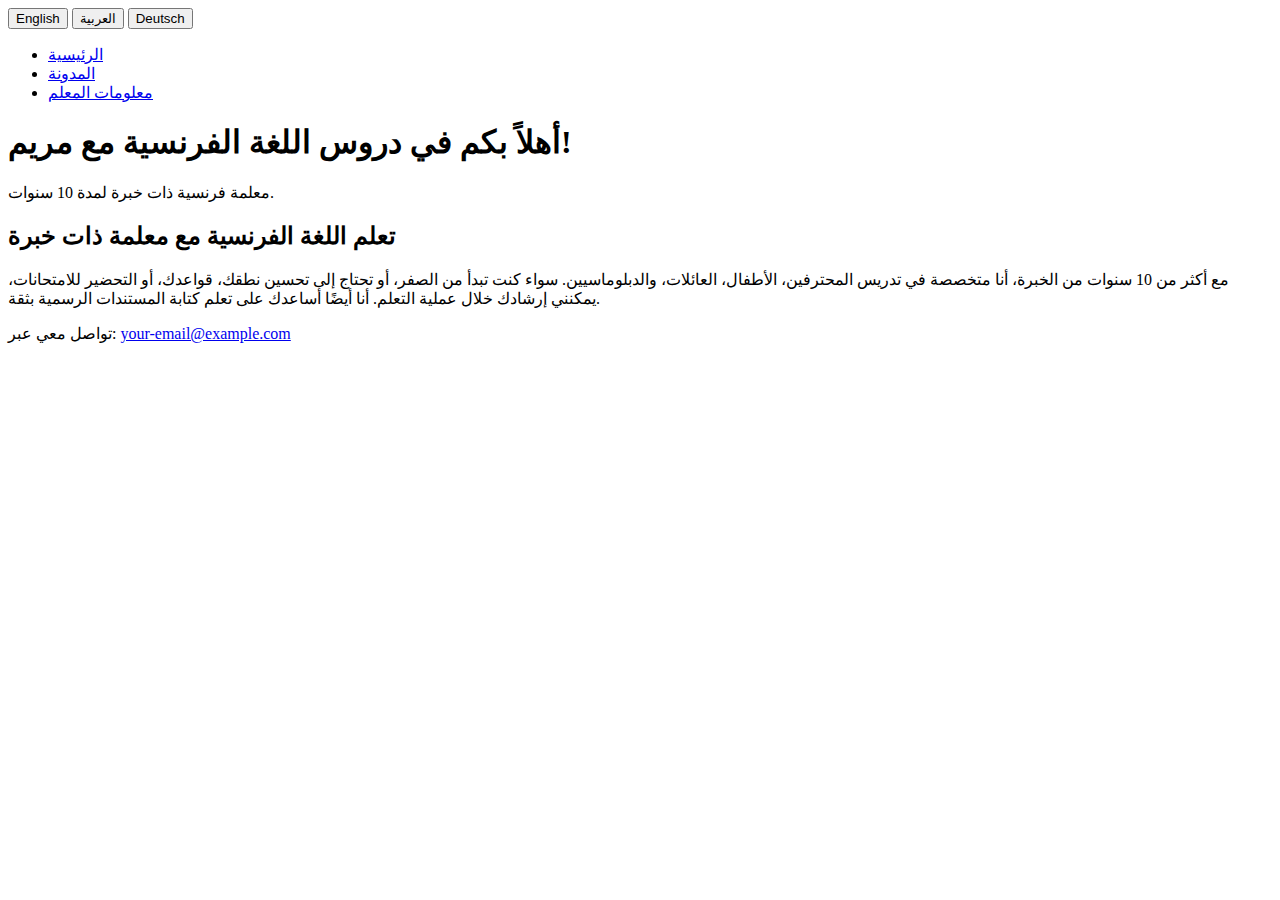
<file: index-ar.html>
<!DOCTYPE html>
<html lang="ar">
<head>
    <meta charset="UTF-8">
    <meta name="viewport" content="width=device-width, initial-scale=1.0">
    <title>دروس اللغة الفرنسية مع مريم</title>
    <style>
        /* Same styles as the English version */
    </style>
</head>
<body>

    <!-- Language Switcher -->
    <div class="language-switcher">
        <button onclick="changeLanguage('en')">English</button>
        <button onclick="changeLanguage('ar')">العربية</button>
        <button onclick="changeLanguage('de')">Deutsch</button>
    </div>

    <!-- Navigation Menu -->
    <nav>
        <ul>
            <li><a href="index-ar.html">الرئيسية</a></li>
            <li><a href="blog-ar.html">المدونة</a></li>
            <li><a href="teacher-info-ar.html">معلومات المعلم</a></li>
        </ul>
    </nav>

    <!-- Main Header -->
    <header>
        <h1>أهلاً بكم في دروس اللغة الفرنسية مع مريم!</h1>
        <p>معلمة فرنسية ذات خبرة لمدة 10 سنوات.</p>
    </header>

    <!-- Introduction Section -->
    <section id="intro">
        <h2>تعلم اللغة الفرنسية مع معلمة ذات خبرة</h2>
        <p>مع أكثر من 10 سنوات من الخبرة، أنا متخصصة في تدريس المحترفين، الأطفال، العائلات، والدبلوماسيين. سواء كنت تبدأ من الصفر، أو تحتاج إلى تحسين نطقك، قواعدك، أو التحضير للامتحانات، يمكنني إرشادك خلال عملية التعلم. أنا أيضًا أساعدك على تعلم كتابة المستندات الرسمية بثقة.</p>
    </section>

    <!-- Footer -->
    <footer>
        <p>تواصل معي عبر: <a href="mailto:your-email@example.com">your-email@example.com</a></p>
    </footer>

    <!-- Language Switch Script -->
    <script>
        function changeLanguage(lang) {
            if (lang === 'en') {
                location.href = 'index-en.html';
            } else if (lang === 'ar') {
                location.href = 'index-ar.html';
            } else if (lang === 'de') {
                location.href = 'index-de.html';
            }
        }
    </script>

</body>
</html>
</file>
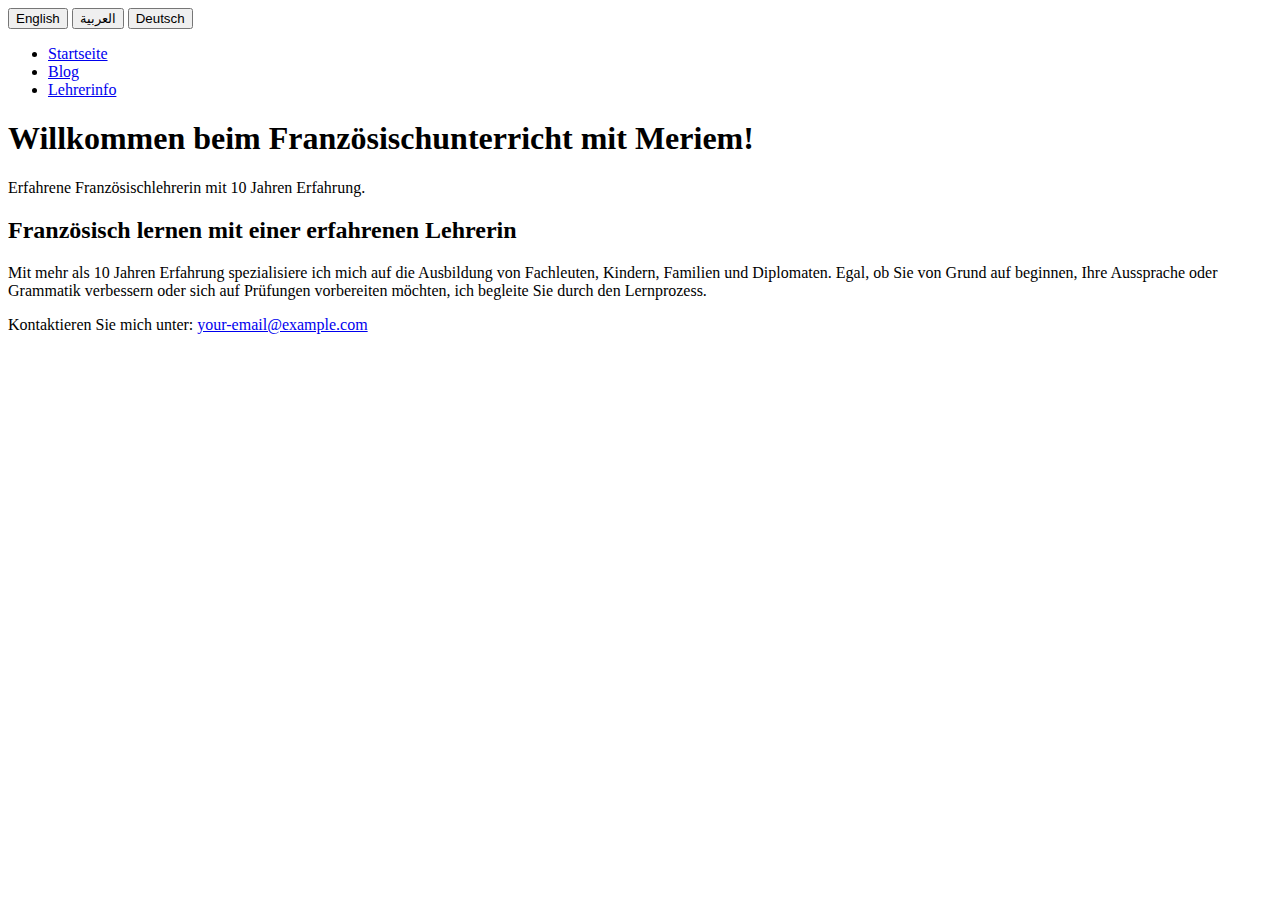
<file: index-de.html>
<!DOCTYPE html>
<html lang="de">
<head>
    <meta charset="UTF-8">
    <meta name="viewport" content="width=device-width, initial-scale=1.0">
    <title>Französischunterricht mit Meriem</title>
    <style>
        /* Same styles as the English version */
    </style>
</head>
<body>

    <!-- Language Switcher -->
    <div class="language-switcher">
        <button onclick="changeLanguage('en')">English</button>
        <button onclick="changeLanguage('ar')">العربية</button>
        <button onclick="changeLanguage('de')">Deutsch</button>
    </div>

    <!-- Navigation Menu -->
    <nav>
        <ul>
            <li><a href="index-de.html">Startseite</a></li>
            <li><a href="blog-de.html">Blog</a></li>
            <li><a href="teacher-info-de.html">Lehrerinfo</a></li>
        </ul>
    </nav>

    <!-- Main Header -->
    <header>
        <h1>Willkommen beim Französischunterricht mit Meriem!</h1>
        <p>Erfahrene Französischlehrerin mit 10 Jahren Erfahrung.</p>
    </header>

    <!-- Introduction Section -->
    <section id="intro">
        <h2>Französisch lernen mit einer erfahrenen Lehrerin</h2>
        <p>Mit mehr als 10 Jahren Erfahrung spezialisiere ich mich auf die Ausbildung von Fachleuten, Kindern, Familien und Diplomaten. Egal, ob Sie von Grund auf beginnen, Ihre Aussprache oder Grammatik verbessern oder sich auf Prüfungen vorbereiten möchten, ich begleite Sie durch den Lernprozess.</p>
    </section>

    <!-- Footer -->
    <footer>
        <p>Kontaktieren Sie mich unter: <a href="mailto:your-email@example.com">your-email@example.com</a></p>
    </footer>

    <!-- Language Switch Script -->
    <script>
        function changeLanguage(lang) {
            if (lang === 'en') {
                location.href = 'index-en.html';
            } else if (lang === 'ar') {
                location.href = 'index-ar.html';
            } else if (lang === 'de') {
                location.href = 'index-de.html';
            }
        }
    </script>

</body>
</html>
</file>
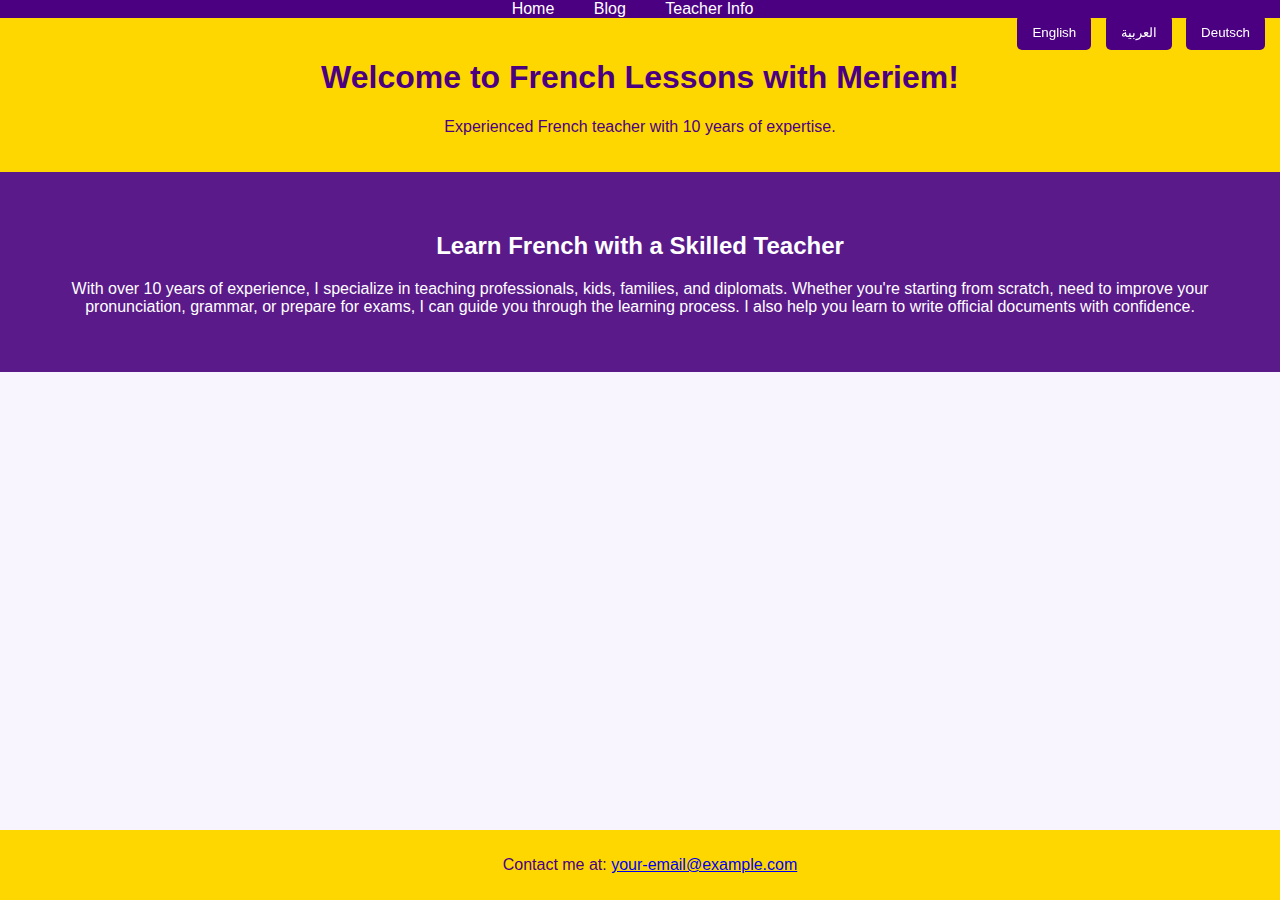
<file: index-en.html>
<!DOCTYPE html>
<html lang="en">
<head>
    <meta charset="UTF-8">
    <meta name="viewport" content="width=device-width, initial-scale=1.0">
    <title>French Lessons with Meriem</title>
    <style>
        body {
            font-family: Arial, sans-serif;
            margin: 0;
            padding: 0;
            background-color: #f9f5ff;
            color: #4b0082;
        }

        /* Language Switcher */
        .language-switcher {
            position: fixed;
            top: 10px;
            right: 10px;
            z-index: 1000;
        }

        .language-switcher button {
            padding: 10px 15px;
            margin: 5px;
            border: none;
            border-radius: 5px;
            background-color: #4b0082;
            color: white;
            cursor: pointer;
        }

        .language-switcher button:hover {
            background-color: #ffd700;
            color: #4b0082;
        }

        nav ul {
            list-style-type: none;
            padding: 0;
            margin: 0;
            text-align: center;
            background-color: #4b0082;
        }

        nav ul li {
            display: inline;
            margin-right: 15px;
        }

        nav ul li a {
            text-decoration: none;
            color: white;
            padding: 10px;
        }

        nav ul li a:hover {
            background-color: #ffd700;
            color: white;
        }

        header {
            background-color: #ffd700;
            color: #4b0082;
            text-align: center;
            padding: 20px;
        }

        #intro {
            background-color: #5A1A8A;
            color: white;
            padding: 40px;
            text-align: center;
        }

        footer {
            text-align: center;
            background-color: #ffd700;
            color: #4b0082;
            padding: 10px;
            position: fixed;
            bottom: 0;
            width: 100%;
        }
    </style>
</head>
<body>

    <!-- Language Switcher -->
    <div class="language-switcher">
        <button onclick="changeLanguage('en')">English</button>
        <button onclick="changeLanguage('ar')">العربية</button>
        <button onclick="changeLanguage('de')">Deutsch</button>
    </div>

    <!-- Navigation Menu -->
    <nav>
        <ul>
            <li><a href="index-en.html">Home</a></li>
            <li><a href="blog-en.html">Blog</a></li>
            <li><a href="teacher-info-en.html">Teacher Info</a></li>
        </ul>
    </nav>

    <!-- Main Header -->
    <header>
        <h1>Welcome to French Lessons with Meriem!</h1>
        <p>Experienced French teacher with 10 years of expertise.</p>
    </header>

    <!-- Introduction Section -->
    <section id="intro">
        <h2>Learn French with a Skilled Teacher</h2>
        <p>With over 10 years of experience, I specialize in teaching professionals, kids, families, and diplomats. Whether you're starting from scratch, need to improve your pronunciation, grammar, or prepare for exams, I can guide you through the learning process. I also help you learn to write official documents with confidence.</p>
    </section>

    <!-- Footer -->
    <footer>
        <p>Contact me at: <a href="mailto:your-email@example.com">your-email@example.com</a></p>
    </footer>

    <!-- Language Switch Script -->
    <script>
        function changeLanguage(lang) {
            if (lang === 'en') {
                location.href = 'index-en.html';
            } else if (lang === 'ar') {
                location.href = 'index-ar.html';
            } else if (lang === 'de') {
                location.href = 'index-de.html';
            }
        }
    </script>

</body>
</html>
</file>
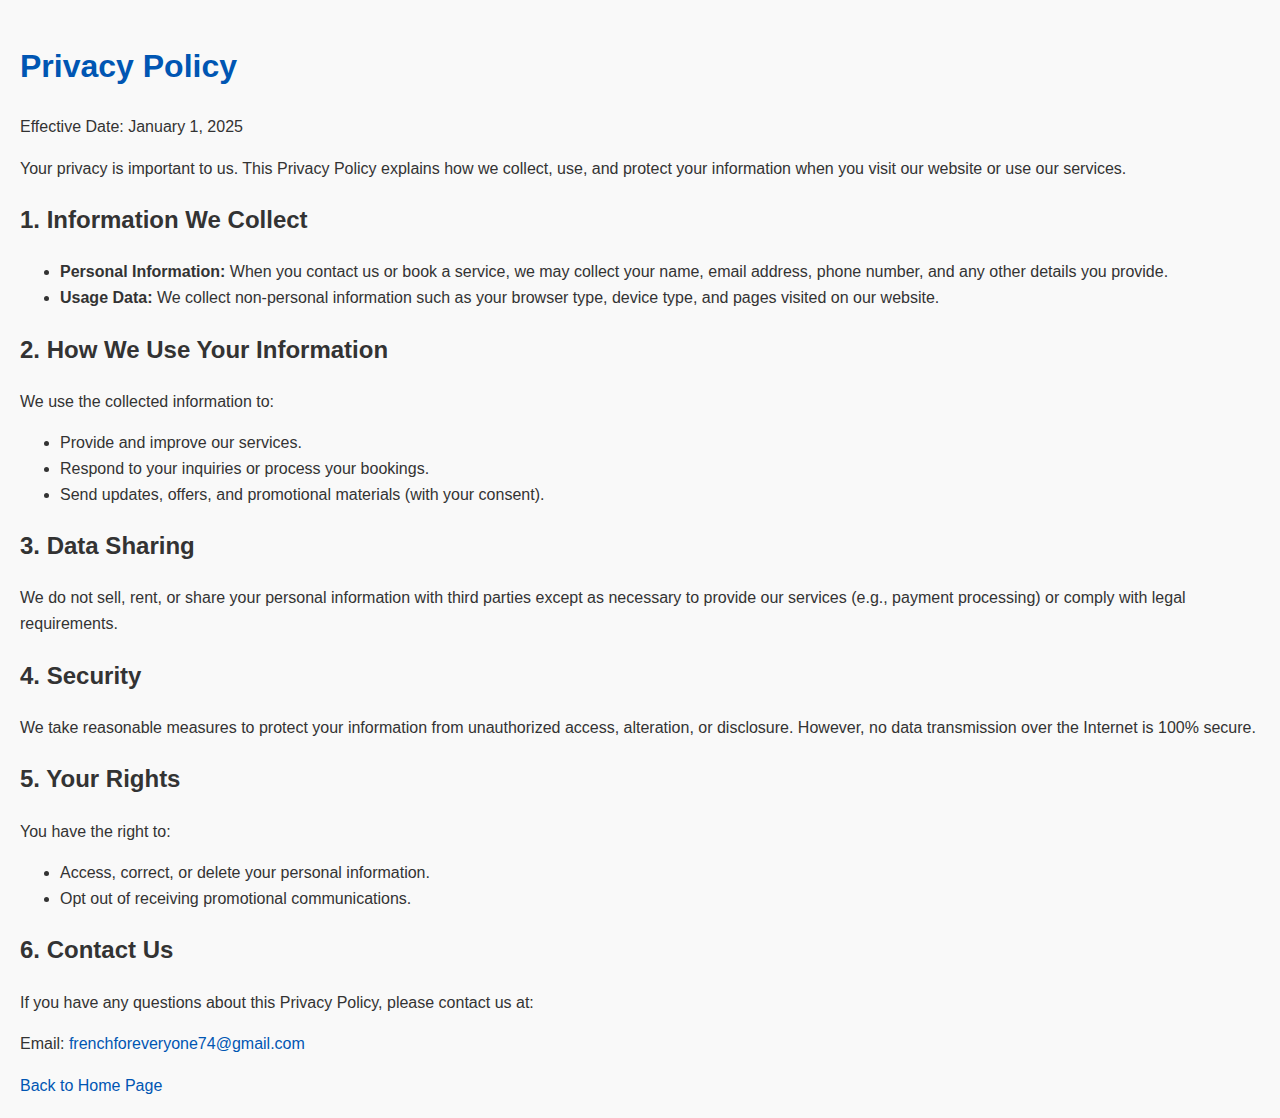
<file: privacy-policy.html>
<!DOCTYPE html>
<html lang="en">
<head>
    <!-- Google tag (gtag.js) -->
<script async src="https://www.googletagmanager.com/gtag/js?id=AW-11536983885"></script>
<script>
  window.dataLayer = window.dataLayer || [];
  function gtag(){dataLayer.push(arguments);}
  gtag('js', new Date());

  gtag('config', 'AW-11536983885');
</script>
    <meta charset="UTF-8">
    <meta name="viewport" content="width=device-width, initial-scale=1.0">
    <title>Privacy Policy</title>
    <style>
        body {
            font-family: Arial, sans-serif;
            line-height: 1.6;
            margin: 0;
            padding: 20px;
            background-color: #f9f9f9;
            color: #333;
        }
        h1 {
            color: #0056b3;
        }
        a {
            color: #0056b3;
            text-decoration: none;
        }
        a:hover {
            text-decoration: underline;
        }
    </style>
</head>
<body>
    <h1>Privacy Policy</h1>
    <p>Effective Date: January 1, 2025</p>
    <p>Your privacy is important to us. This Privacy Policy explains how we collect, use, and protect your information when you visit our website or use our services.</p>
    
    <h2>1. Information We Collect</h2>
    <ul>
        <li><strong>Personal Information:</strong> When you contact us or book a service, we may collect your name, email address, phone number, and any other details you provide.</li>
        <li><strong>Usage Data:</strong> We collect non-personal information such as your browser type, device type, and pages visited on our website.</li>
    </ul>
    
    <h2>2. How We Use Your Information</h2>
    <p>We use the collected information to:</p>
    <ul>
        <li>Provide and improve our services.</li>
        <li>Respond to your inquiries or process your bookings.</li>
        <li>Send updates, offers, and promotional materials (with your consent).</li>
    </ul>
    
    <h2>3. Data Sharing</h2>
    <p>We do not sell, rent, or share your personal information with third parties except as necessary to provide our services (e.g., payment processing) or comply with legal requirements.</p>
    
    <h2>4. Security</h2>
    <p>We take reasonable measures to protect your information from unauthorized access, alteration, or disclosure. However, no data transmission over the Internet is 100% secure.</p>
    
    <h2>5. Your Rights</h2>
    <p>You have the right to:</p>
    <ul>
        <li>Access, correct, or delete your personal information.</li>
        <li>Opt out of receiving promotional communications.</li>
    </ul>
    
    <h2>6. Contact Us</h2>
    <p>If you have any questions about this Privacy Policy, please contact us at:</p>
    <p>Email: <a href="mailto: frenchforeveryone74@gmail.com">frenchforeveryone74@gmail.com</a></p>
</body>

<div class="button-container">
            <a href="index.html">Back to Home Page</a>
        </div>
</html>
</file>
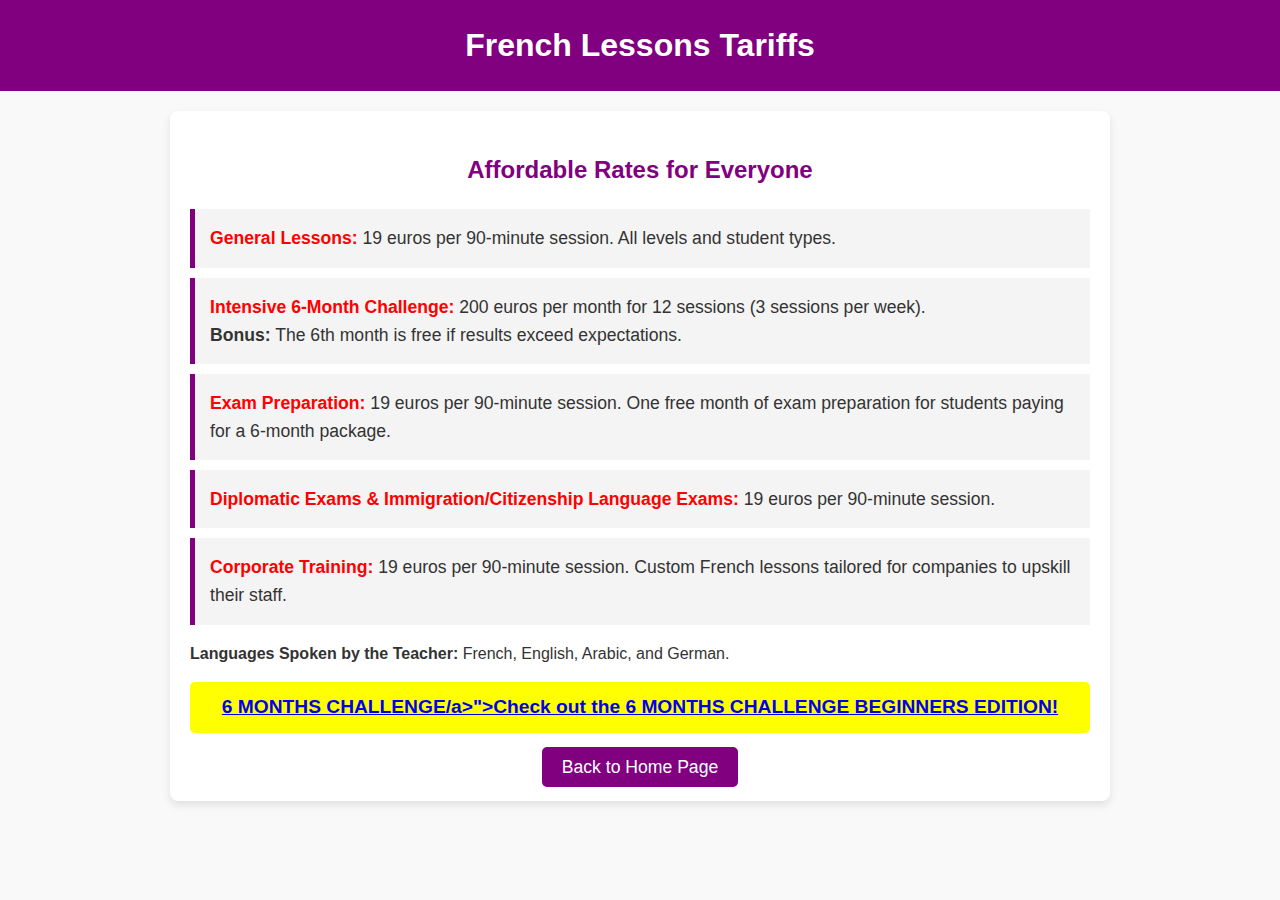
<file: Tariffs.html>
<!DOCTYPE html>
<html lang="en">

<head>
   <!-- Google tag (gtag.js) -->
<script async src="https://www.googletagmanager.com/gtag/js?id=AW-11536983885"></script>
<script>
  window.dataLayer = window.dataLayer || [];
  function gtag(){dataLayer.push(arguments);}
  gtag('js', new Date());

  gtag('config', 'AW-11536983885');
</script>
    <meta charset="UTF-8">
    <meta name="viewport" content="width=device-width, initial-scale=1.0">
    <meta name="description" content="Affordable French lessons for all levels. Explore tariffs for students, professionals, and companies.">
    <meta name="keywords" content="French lessons, tariffs, professional French training, citizenship exams, intensive challenges, language preparation">
    <meta name="author" content="Meriem Bensaid">
    <title>French Lessons Tariffs</title>
    <style>
        /* General Styles */
        body {
            font-family: Arial, sans-serif;
            margin: 0;
            padding: 0;
            background-color: #f9f9f9;
            color: #333;
            line-height: 1.6;
        }

        header {
            background-color: purple;
            color: white;
            text-align: center;
            padding: 20px 0;
        }

        header h1 {
            margin: 0;
        }

        section {
            max-width: 900px;
            margin: 20px auto;
            padding: 20px;
            background-color: white;
            border-radius: 8px;
            box-shadow: 0 4px 8px rgba(0, 0, 0, 0.1);
        }

        section h2 {
            color: purple;
            text-align: center;
        }

        ul {
            list-style: none;
            padding: 0;
        }

        ul li {
            background: #f4f4f4;
            margin: 10px 0;
            padding: 15px;
            border-left: 5px solid purple;
            font-size: 1.1em;
        }

        ul li span {
            font-weight: bold;
            color: red;
        }

        .yellow-highlight {
            background-color: yellow;
            font-weight: bold;
            padding: 10px;
            margin: 10px 0;
            text-align: center;
            font-size: 1.2em;
            border-radius: 5px;
        }

        .button-container {
            text-align: center;
            margin-top: 20px;
        }

        .button-container a {
            text-decoration: none;
            background-color: purple;
            color: white;
            padding: 10px 20px;
            font-size: 1.1em;
            border-radius: 5px;
            transition: background-color 0.3s;
        }

        .button-container a:hover {
            background-color: #5a005a;
        }

        /* Responsive Design */
        @media (max-width: 768px) {
            ul li {
                font-size: 1em;
            }
        }
    </style>
</head>

<body>
    <header>
        <h1>French Lessons Tariffs</h1>
    </header>
    <section>
        <h2>Affordable Rates for Everyone</h2>
        <ul>
            <li>
                <span>General Lessons:</span> 19 euros per 90-minute session. All levels and student types.
            </li>
            <li>
                <span>Intensive 6-Month Challenge:</span> 200 euros per month for 12 sessions (3 sessions per week). <br>
                <strong>Bonus:</strong> The 6th month is free if results exceed expectations.
            </li>
            <li>
                <span>Exam Preparation:</span> 19 euros per 90-minute session. One free month of exam preparation for students paying for a 6-month package.
            </li>
            <li>
                <span>Diplomatic Exams & Immigration/Citizenship Language Exams:</span> 19 euros per 90-minute session.
            </li>
            <li>
                <span>Corporate Training:</span> 19 euros per 90-minute session. Custom French lessons tailored for companies to upskill their staff.
            </li>
        </ul>
        <p><strong>Languages Spoken by the Teacher:</strong> French, English, Arabic, and German.</p>
        <!-- Highlighted link to the 6 Months Challenge BEGINNERS EDITION -->
        <div class="yellow-highlight">
           <a href="6 MONTHS CHALLENGE.html">6 MONTHS CHALLENGE/a>">Check out the 6 MONTHS CHALLENGE BEGINNERS EDITION!</a>
        </div>
        <div class="button-container">
            <a href="index.html">Back to Home Page</a>
        </div>
    </section>
</body>

</html>
</file>
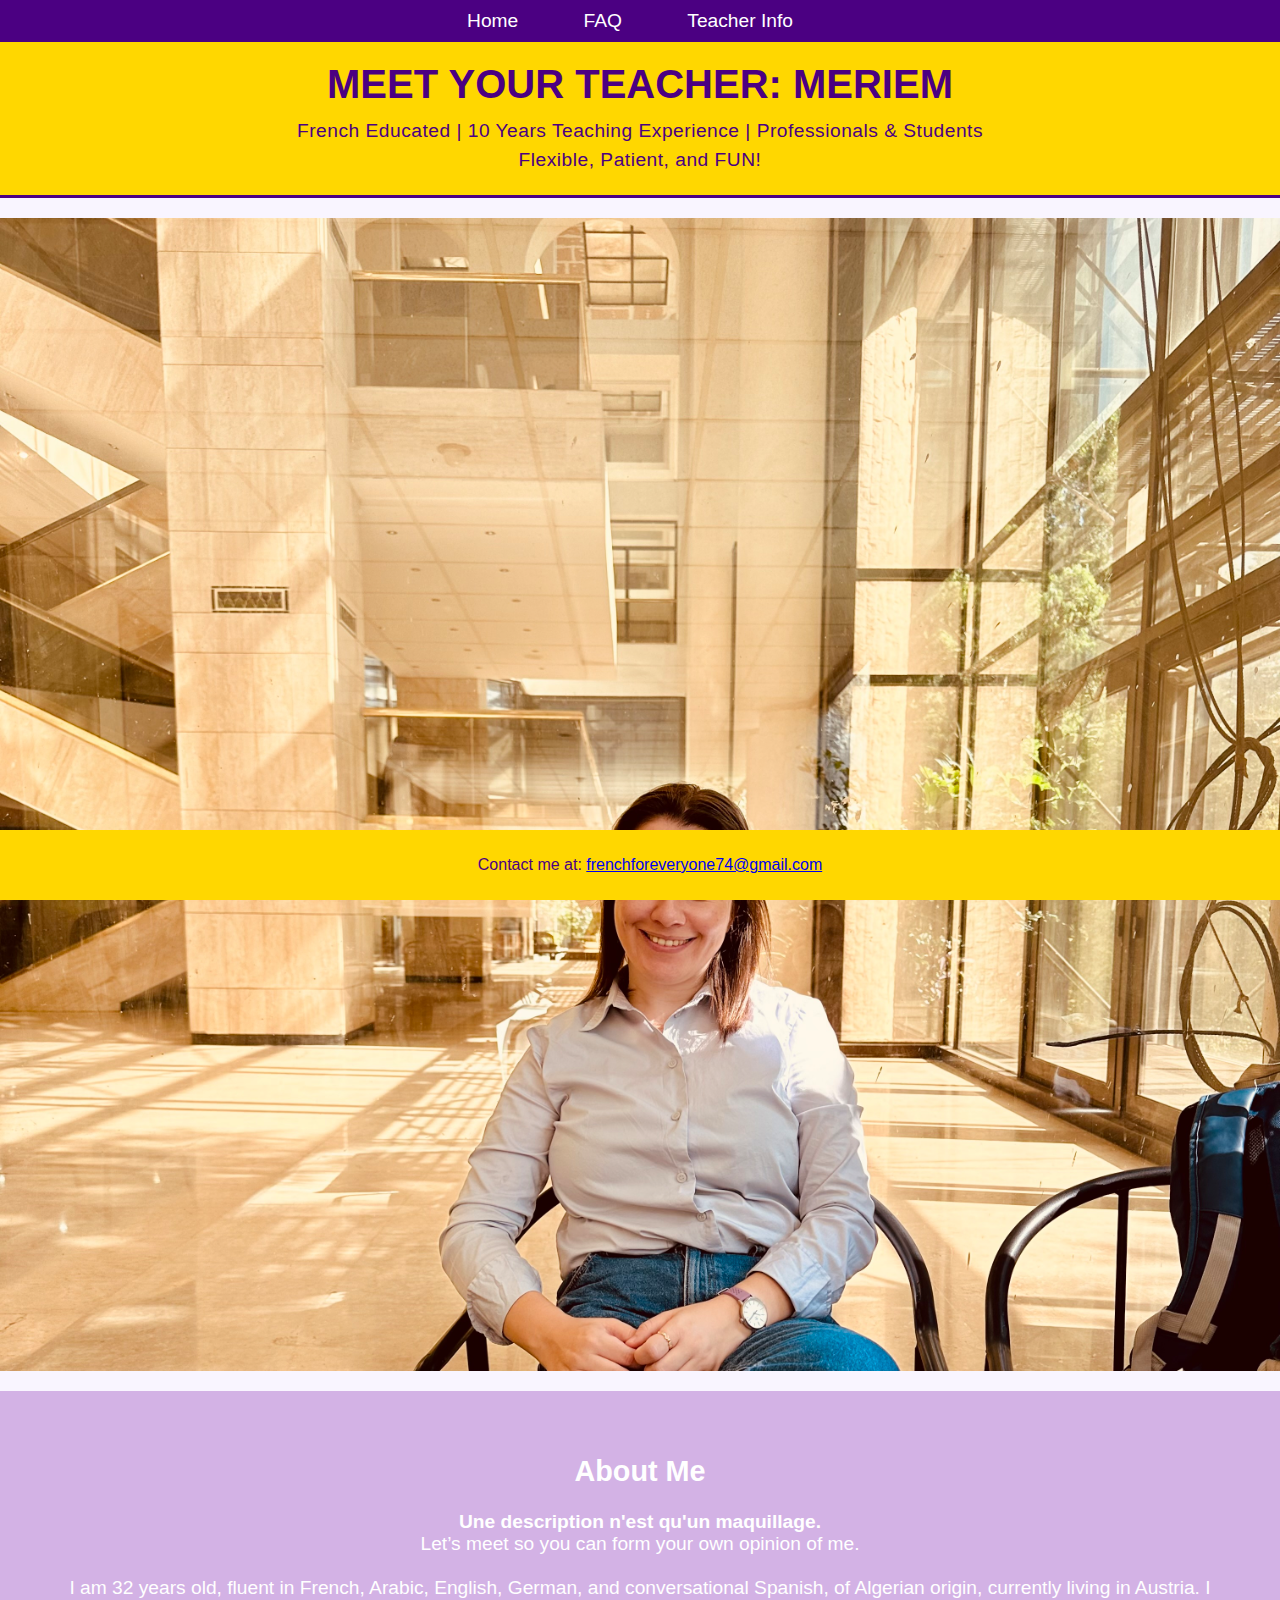
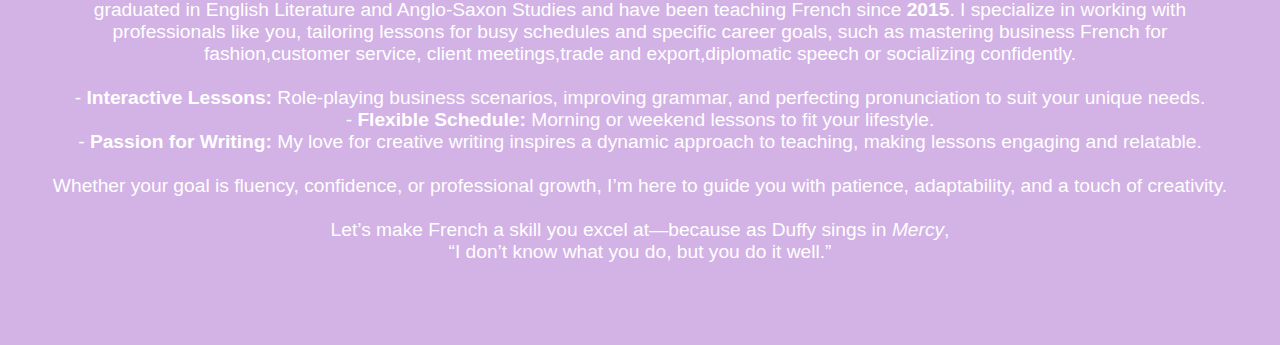
<file: teacher-info.html>
<!DOCTYPE html>
<html lang="en">
<head>
    <!-- Google tag (gtag.js) -->
<script async src="https://www.googletagmanager.com/gtag/js?id=AW-11536983885"></script>
<script>
  window.dataLayer = window.dataLayer || [];
  function gtag(){dataLayer.push(arguments);}
  gtag('js', new Date());

  gtag('config', 'AW-11536983885');
</script>
    <meta charset="UTF-8">
    <meta name="viewport" content="width=device-width, initial-scale=1.0">
    <title>Teacher Info</title>
    <style>
        body {
            font-family: Arial, sans-serif;
            margin: 0;
            padding: 0;
            background-color: #f9f5ff; /* Light yellow */
            color: #4b0082; /* Purple */
        }

        nav ul {
            list-style-type: none;
            padding: 10px 0;
            margin: 0;
            text-align: center;
            background-color: #4b0082; /* Purple */
            font-size: 1.2em;
        }

        nav ul li {
            display: inline;
            margin-right: 20px;
        }

        nav ul li a {
            text-decoration: none;
            color: white;
            padding: 15px 20px;
        }

        nav ul li a:hover {
            background-color: #ffd700; /* Gold */
            color: white;
        }

        header {
            background-color: #ffd700; /* Golden yellow */
            color: #4b0082; /* Purple */
            text-align: center;
            padding: 20px 15px;
            border-bottom: 3px solid #4b0082;
        }

        header h1 {
            margin: 0;
            font-size: 2.5em;
            font-weight: bold;
            text-transform: uppercase;
        }

        header .teacher-details {
            margin-top: 10px;
            font-size: 1.2em;
            font-weight: 500;
            letter-spacing: 0.5px;
            line-height: 1.5;
        }

        #intro {
            background-color: #d3b2e5; /* Lighter purple */
            color: white;
            padding: 40px;
            text-align: center;
            font-size: 1.2em;
        }

        #teacher-description {
            margin: 20px;
            padding: 20px;
            background-color: #f0e68c; /* Light yellow */
            border-radius: 10px;
            box-shadow: 0 4px 8px rgba(0, 0, 0, 0.2);
        }

        .teacher-details {
            margin-top: 20px;
            font-size: 1.3em;
            font-weight: bold;
        }

        footer {
            text-align: center;
            background-color: #ffd700; /* Golden yellow */
            color: #4b0082;
            padding: 10px;
            position: fixed;
            bottom: 0;
            width: 100%;
        }

        .language-switcher {
            text-align: center;
            margin: 20px 0;
        }

        .language-switcher button {
            padding: 10px 15px;
            margin: 5px;
            border: none;
            border-radius: 5px;
            background-color: #4b0082; /* Purple */
            color: white;
            cursor: pointer;
        }

        .language-switcher button:hover {
            background-color: #ffd700; /* Gold */
            color: #4b0082;
        }

        #teacher-image {
            display: block;
            margin: 20px auto;
            max-width: 100%;
            height: auto;
        }
    </style>
</head>
<body>
    <!-- Navigation Menu -->
    <nav>
        <ul>
            <li><a href="index.html">Home</a></li>
            <li><a href="faq.html">FAQ</a></li>
            <li><a href="teacher-infos.html">Teacher Info</a></li>
        </ul>
    </nav>

    <!-- Header -->
    <header>
        <h1>Meet Your Teacher: Meriem</h1>
        <div class="teacher-details">
            French Educated | 10 Years Teaching Experience | Professionals & Students<br>
            Flexible, Patient, and FUN!
        </div>
    </header>

    <!-- Image Section -->
    <img id="teacher-image" src="IMG_2556.jpg" alt="Teacher Image">

   <!-- Introduction Section -->
<section id="intro">
    <h2>About Me</h2>
    <p><strong>Une description n'est qu'un maquillage.</strong><br>
    Let’s meet so you can form your own opinion of me. <br><br>

    I am 32 years old, fluent in French, Arabic, English, German, and conversational Spanish, of Algerian origin, currently living in Austria. I graduated in English Literature and Anglo-Saxon Studies and have been teaching French since <strong>2015</strong>. I specialize in working with professionals like you, tailoring lessons for busy schedules and specific career goals, such as mastering business French for fashion,customer service, client meetings,trade and export,diplomatic speech or socializing confidently. <br><br>

    - <strong>Interactive Lessons:</strong> Role-playing business scenarios, improving grammar, and perfecting pronunciation to suit your unique needs. <br>
    - <strong>Flexible Schedule:</strong> Morning or weekend lessons to fit your lifestyle. <br>
    - <strong>Passion for Writing:</strong> My love for creative writing inspires a dynamic approach to teaching, making lessons engaging and relatable. <br><br>

    Whether your goal is fluency, confidence, or professional growth, I’m here to guide you with patience, adaptability, and a touch of creativity. <br><br>

    Let’s make French a skill you excel at—because as Duffy sings in <em>Mercy</em>,<br>
    “I don’t know what you do, but you do it well.” <br><br>
    </p>
</section>


    <!-- Footer -->
    <footer>
        <p>Contact me at: <a href="mailto:frenchforeveryone74@gmail.com">frenchforeveryone74@gmail.com</a></p>
    </footer>
</body>
</html>
</file>
<file: styles.css>
<!DOCTYPE html>
<html lang="en">
<head>
    <meta charset="UTF-8">
    <meta name="viewport" content="width=device-width, initial-scale=1.0">
    <title>Challenge</title>
    <style>
        /* Basic styling to make the navigation visible */
        nav ul {
            list-style-type: none;
            padding: 0;
        }

        #contact {
            max-width: 600px;
            margin: auto;
            padding: 20px;
            background: #f9f9f9;
            border-radius: 10px;
            box-shadow: 0 4px 8px rgba(0, 0, 0, 0.1);
        }

        #contact h2 {
            text-align: center;
            color: #333;
        }

        form {
            display: flex;
            flex-direction: column;
        }

        form label {
            margin-bottom: 5px;
            color: #555;
        }

        form input, form textarea, form button {
            margin-bottom: 15px;
            padding: 10px;
            border: 1px solid #ddd;
            border-radius: 5px;
            font-size: 16px;
        }

        form button {
            background: #007BFF;
            color: #fff;
            border: none;
            cursor: pointer;
        }

        form button:hover {
            background: #0056b3;
        }

        nav ul li {
            display: inline;
            margin-right: 15px;
        }

        nav ul li a {
            text-decoration: none;
            color: blue;
        }

        nav ul li a:hover {
            text-decoration: underline;
        }

        body {
            font-family: Arial, sans-serif;
            margin: 0;
            padding: 0;
            background-color: #f9f5ff; /* Light yellow */
            color: #4b0082; /* Purple */
        }

        header {
            background-color: #ffd700; /* Golden yellow */
            color: #4b0082;
            text-align: center;
            padding: 20px;
        }

        section {
            padding: 20px;
            text-align: center;
        }

        h1 {
            margin: 10px 0;
        }

        p {
            line-height: 1.6;
        }

        .price-caption {
            background-color: #4b0082;
            color: #fff;
            padding: 10px;
            margin: 20px 0;
            font-weight: bold;
            border-radius: 5px;
        }

        .packs {
            background-color: #fff8dc; /* Light cream yellow */
            padding: 20px;
            border-radius: 10px;
            box-shadow: 0 2px 5px rgba(0, 0, 0, 0.1);
            margin: 20px auto;
            width: 80%;
            max-width: 600px;
        }

        .packs h2 {
            color: #4b0082;
        }

        /* Challenge Container Styling */
        .challenge-container {
            text-align: center;
            background-color: #f7f7f7;
            border-radius: 10px;
            padding: 20px;
            box-shadow: 0 4px 8px rgba(0, 0, 0, 0.1);
            margin: 20px;
            max-width: 600px;
            margin-left: auto;
            margin-right: auto;
        }

        .challenge-text {
            font-size: 1.2em;
            color: #333;
            display: block;
            margin-bottom: 10px;
        }

        .challenge-link {
            font-size: 1.2em;
            color: #fff;
            background-color: #007BFF;
            padding: 10px 20px;
            border-radius: 5px;
            text-decoration: none;
            transition: background-color 0.3s;
        }

        .challenge-link:hover {
            background-color: #0056b3;
        }

        footer {
            text-align: center;
            background-color: #ffd700; /* Golden yellow */
            color: #4b0082;
            padding: 0;
            margin: 0;
            position: relative;
            width: 100%;
            height: auto; /* Adjust height to content */
        }

        footer::after {
            content: '';
            display: block;
            height: 10px; /* Height of the bottom strip */
            background-color: transparent; /* Makes the bottom part transparent */
            width: 100%;
        }

        /* Ensure the #questions section itself is centered */
        #questions {
            display: flex;
            justify-content: center;
            align-items: center;
            flex-wrap: wrap;
            gap: 20px;
            margin: 40px auto; /* Center the section horizontally */
            text-align: center; /* Center-align text inside boxes */
        }

        /* Fixed position for the 6-Month Challenge Box */
        #challenge-box {
            position: fixed;
            top: 0;
            left: 0;
            background-color: #ffcccc;
            color: red;
            padding: 20px;
            border: 2px solid red;
            border-radius: 5px;
            z-index: 1000;
            width: 100%;
            box-sizing: border-box;
        }

        #testimonials {
            padding: 20px;
            background-color: #f4f4f4;
            text-align: center;
        }

        #testimonials h2 {
            color: purple;
            font-size: 1.8em;
            margin-bottom: 20px;
        }

        .testimonial {
            margin-bottom: 20px;
            font-style: italic;
            color: #555;
        }

        .testimonial blockquote {
            font-size: 1.2em;
            line-height: 1.5;
            quotes: "“" "”" "‘" "’";
        }

        .testimonial blockquote::before {
            content: open-quote;
            font-size: 2em;
            color: #ccc;
            vertical-align: -0.4em;
        }

        .testimonial blockquote::after {
            content: close-quote;
            font-size: 2em;
            color: #ccc;
            vertical-align: -0.4em;
        }

        .testimonial p {
            margin-top: 10px;
            font-weight: bold;
            color: #333;
        }

        /* Add padding to the body content to prevent overlap */
        body {
            margin-top: 100px;
        }
    </style>
</head>
<body>

    <header>
        <h1>Welcome to the Challenge</h1>
    </header>

    <section>
        <div class="challenge-container">
            <span class="challenge-text">🚨 Click Here to Learn About the 6-Month Challenge Beginner's Edition 🚨</span>
            <a href="6 MONTHS CHALLENGE DETAILS.html" class="challenge-link">Learn More</a>
        </div>
    </section>

    <footer>
        <p>Footer Content</p>
    </footer>

</body>
</html>
</file>
